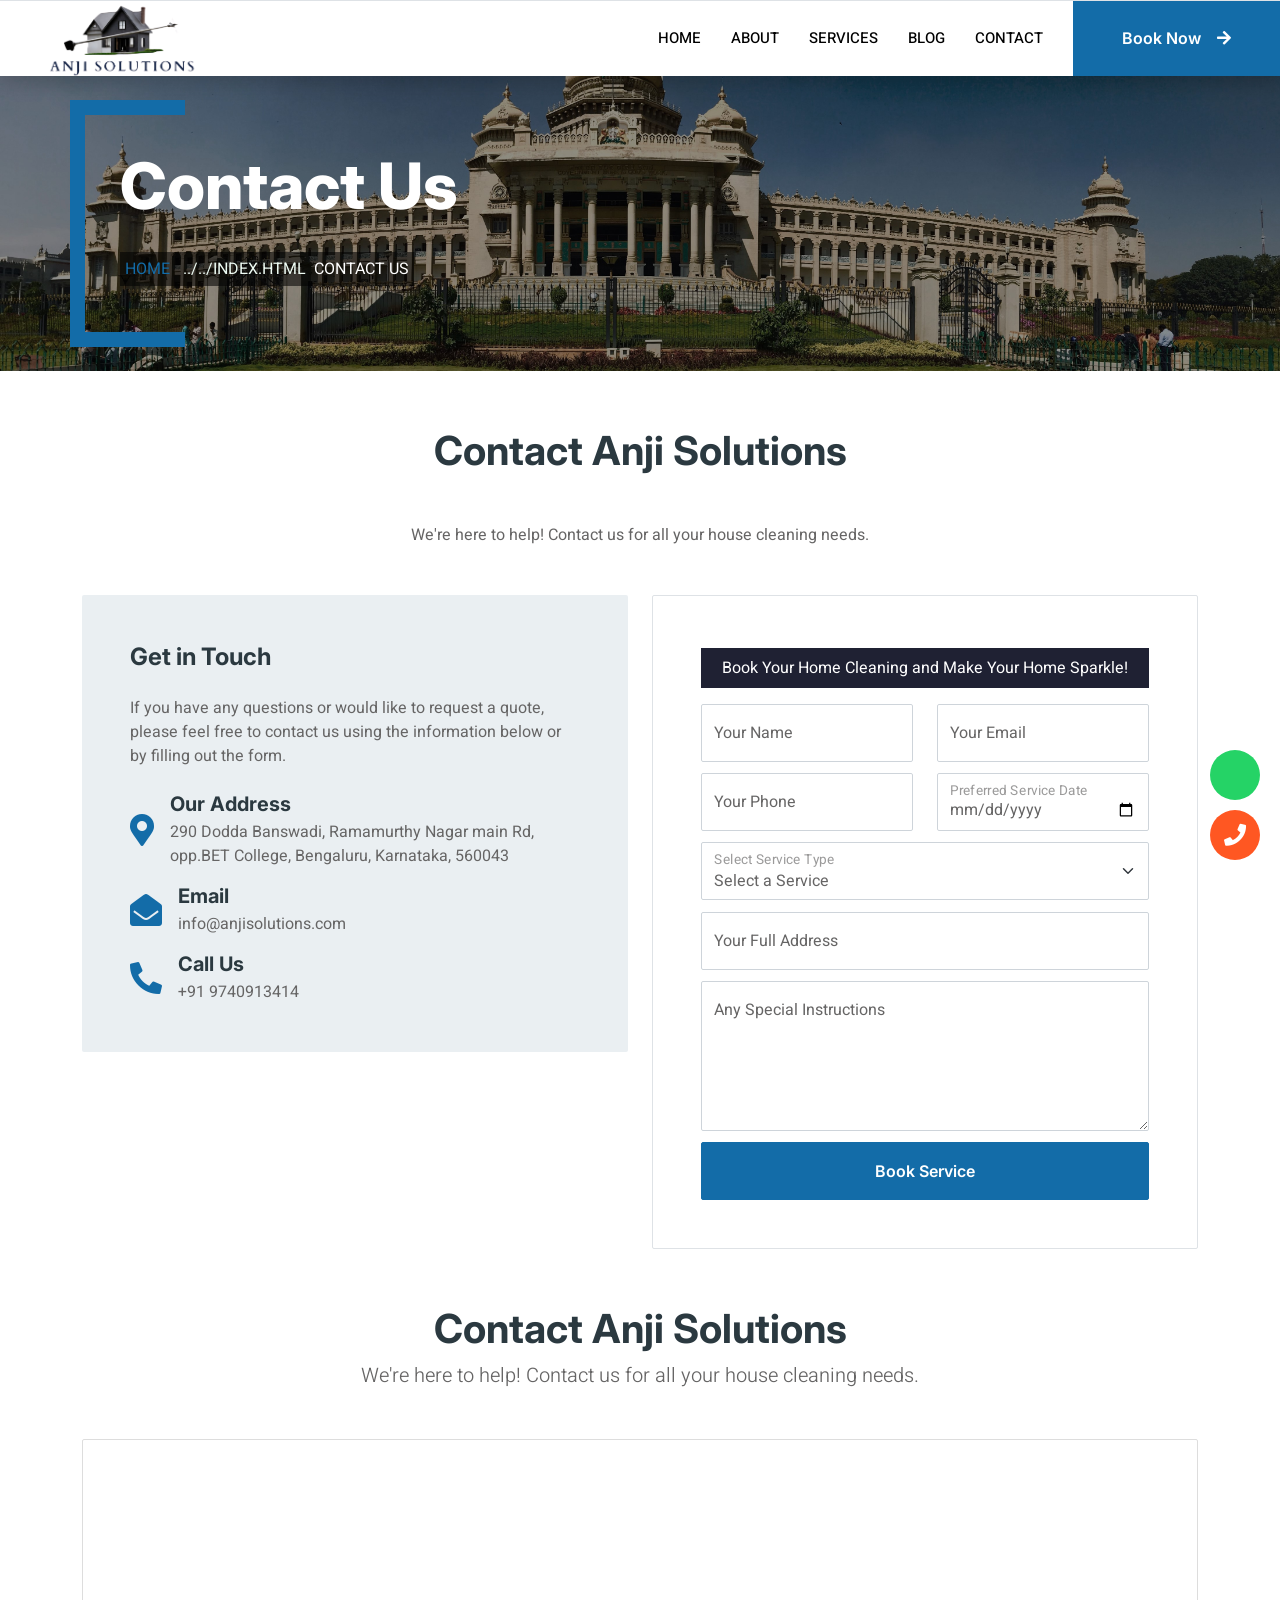
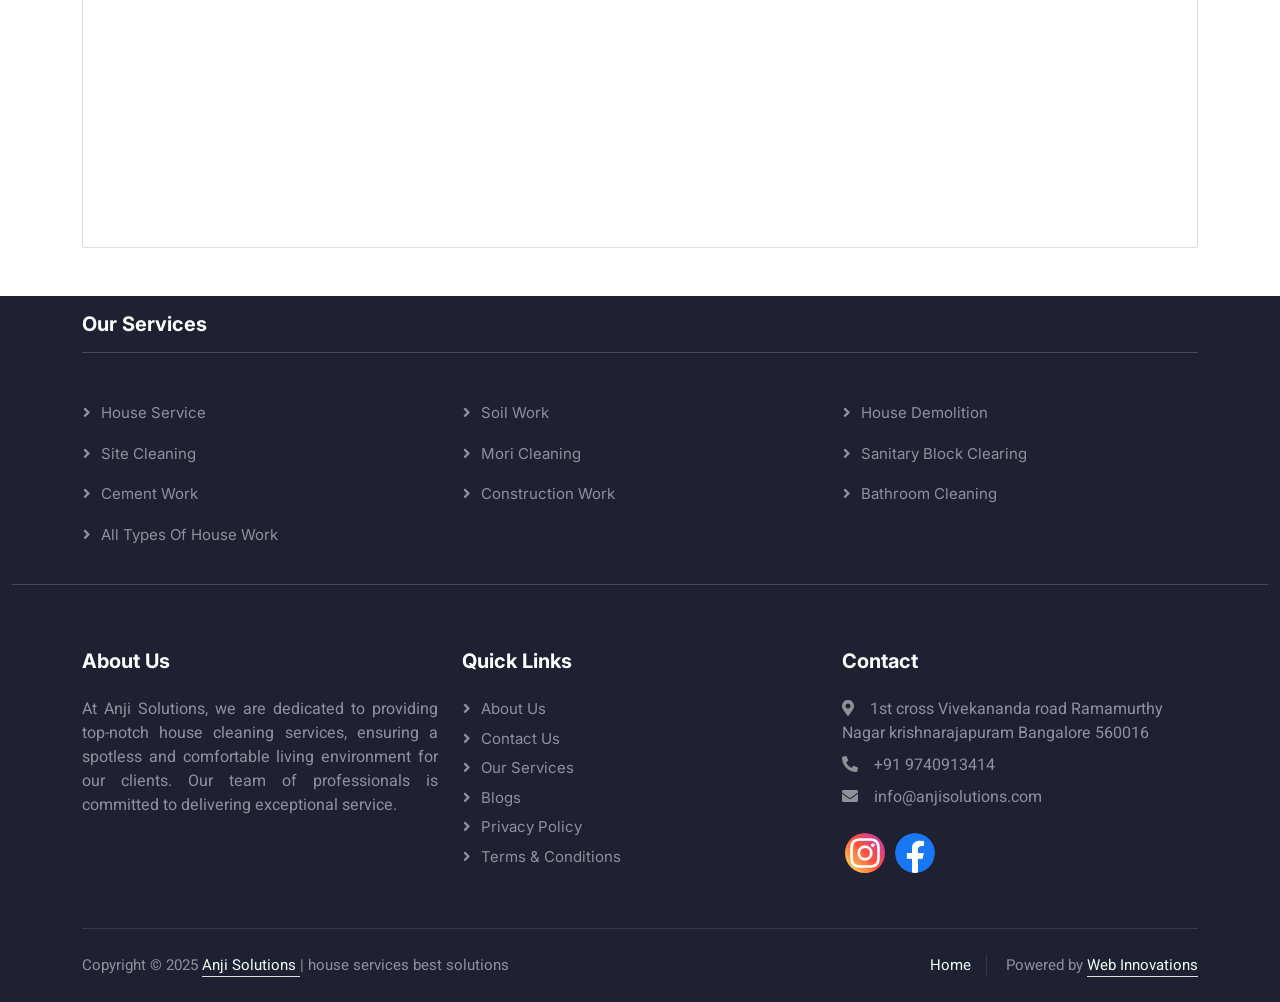
<file: contact.html>
<!DOCTYPE html>
<html lang="en">

<head>
    <meta charset="utf-8">
    <title>Contact Anji Solutions - Get in Touch for House Cleaning in Bengaluru</title>
    <meta name="viewport" content="width=device-width, initial-scale=1.0, maximum-scale=1.0, user-scalable=no" />
    <meta name="description"
        content="Contact Anji Solutions for expert House Cleaning services in Bengaluru.  Get a free quote and book your house cleaning today.">
    <meta name="keywords"
        content="Anji Solutions, house cleaning, house cleaning services, Bengaluru, cleaning services near me, house cleaning bangalore, home cleaning, professional cleaning, cleaning company, contact, get a quote">

    <!-- Open Graph Meta Tags for social media -->
    <meta property="og:title" content="Anji Solutions - House Cleaning Experts in Bengaluru" />
    <meta property="og:description"
        content="Get in touch with Anji Solutions, Bengaluru's top House Cleaning service. Contact us for inquiries or book your service online. Professional and reliable cleaning solutions." />
    <meta property="og:image" content="images/anji.png" />
    <!-- Replace with the URL of a high-quality image representing your brand -->
    <meta property="og:url" content="index.html" />
    <meta property="og:type" content="website" />
    <meta name="twitter:card" content="summary_large_image">
    <meta name="twitter:title" content="Contact Anji Solutions | Get in Touch for House Cleaning in Bengaluru">
    <meta name="twitter:description"
        content="Get in touch with Anji Solutions, Bengaluru's top House Cleaning service. Contact us for inquiries or book your service online. Professional and reliable cleaning solutions.">
    <meta name="twitter:image" content="images/anji.png">

    <!-- Favicon and other head content -->
    <meta name="theme-color" content="#6777ef" />
    <link rel="canonical" href="index.html" />
    <link rel="apple-touch-icon" sizes="180x180" href="images/anji.png">
    <link rel="icon" type="image/png" sizes="32x32" href="images/anji.png">
    <link rel="icon" type="image/png" sizes="16x16" href="images/anji.png">
    <link rel="manifest" href="manifest.json">
    <!-- Favicon -->
    <link href="images/anji.png" rel="icon">

    <!-- Google Web Fonts -->
    <link rel="preconnect" href="https://fonts.googleapis.com/">
    <link rel="preconnect" href="https://fonts.gstatic.com/" crossorigin>
    <link href="https://fonts.googleapis.com/css2?family=Heebo:wght@400;500;600&family=Inter:wght@700;800&display=swap"
        rel="stylesheet">

    <!-- Icon Font Stylesheet -->
    <link href="../cdnjs.cloudflare.com/ajax/libs/font-awesome/5.10.0/css/all.min.css" rel="stylesheet">
    <link href="../cdn.jsdelivr.net/npm/bootstrap-icons%401.4.1/font/bootstrap-icons.css" rel="stylesheet">

    <!-- Libraries Stylesheet -->
    <link href="phonfix/lib/animate/animate.min.css" rel="stylesheet">
    <link href="phonfix/lib/owlcarousel/assets/owl.carousel.min.css" rel="stylesheet">
    <link rel="stylesheet" type="text/css" href="../cdnjs.cloudflare.com/ajax/libs/toastr.js/latest/toastr.min.css">
    <!-- Customized Bootstrap Stylesheet -->
    <link href="phonfix/css/bootstrap.min.css" rel="stylesheet">

    <!-- Template Stylesheet -->
    <link href="phonfix/css/combined.css" rel="stylesheet">

    <style>
        #logo-name {
            position: relative;
            padding-top: 10px;
        }

        #logo-name span {
            color: #136CA8;
            opacity: 0;
            animation: fadeInLetter 0.5s forwards;
        }

        #logo-name img {
            width: 10px;
            height: 50px;
        }

        @keyframes fadeInLetter {
            to {
                opacity: 1;
            }
        }

        /* Google Maps Styles */
        .map-container {
            position: relative;
            overflow: hidden; /* Important to prevent map overflow */
            padding-bottom: 56.25%; /* 16:9 aspect ratio (adjust as needed) */
            height: 0;
        }

        .map-container {
            position: absolute;
            top: 0;
            left: 0;
            width: 100%;
            height: 100%;
            border: 0;
        }
        #map-canvas{
  width:    100%;
	height:   500px;
	margin: 10px 10px 0;
  border: 3px solid black;
}
    </style>    

</head>

<body>
    <div class="container-xxl bg-white p-0">
        <!-- Spinner Start -->
        <div id="spinner"
            class="show bg-white position-fixed translate-middle w-100 vh-100 top-50 start-50 d-flex align-items-center justify-content-center">
            <div class="spinner-border text-primary" style="width: 3rem; height: 3rem;" role="status">
                <span class="sr-only">Loading...</span>
            </div>
        </div>
        <!-- Spinner End -->

        <!-- Navbar Start -->
        <nav class="navbar navbar-expand-lg bg-white border-top navbar-light shadow sticky-top p-0">
            <a href="index.html" class="navbar-brand d-flex align-items-center text-center py-0 px-4 px-lg-5">
                <img src="images/anji.png" alt="Anji Solutions Logo" width="400" height="">
            </a>
            <button type="button" class="navbar-toggler me-4" data-bs-toggle="collapse"
                data-bs-target="#navbarCollapse">
                <span class="navbar-toggler-icon"></span>
            </button>
            <div class="collapse navbar-collapse" id="navbarCollapse">
                <div class="navbar-nav ms-auto p-4 p-lg-0">
                    <a href="index.html" class="nav-item nav-link">Home</a>
                    <a href="about.html" class="nav-item nav-link">About</a>
                    <a href="repair/services.html" class="nav-item nav-link">Services</a>
                    <a href="blog-overview.html" class="nav-item nav-link">Blog</a>
                    <a href="contact.html" class="nav-item nav-link">Contact</a>
                </div>
                <a href="contact.html#contactForm"
                    class="btn btn-primary rounded-0 py-4 px-lg-5 d-none d-lg-block">Book Now<i
                        class="fa fa-arrow-right ms-3"></i></a>
            </div>
        </nav>
        <!-- Navbar End -->

        <!-- Floating Buttons (WhatsApp & Call) -->
        <div class="float-container">
            <div class="float-buttons">
                <!-- WhatsApp Button -->
                <a href="https://wa.me/9740913414" target="_blank" class="button whatsapp" title="WhatsApp">
                    <i class="fa fa-whatsapp"></i>
                    <span>+91 9740913414</span>
                </a>
                <!-- Call Button -->
                <a href="tel:+919740913414" class="button call" title="Call">
                    <i class="fa fa-phone"></i>
                    <span>+91 9740913414</span>
                </a>
            </div>
        </div>

        <!-- Header Start -->
        <div class="container-xxl py-3 bg-dark page-header mb-5">
            <div class="container my-2 pt-5">
                <div class="row">
                    <h1 class="display-3 mb-3 text-white animated slideInDown">Contact Us</h1>
                    <nav aria-label="breadcrumb">
                        <ol class="breadcrumb text-uppercase">
                            <li class="breadcrumb-item"><a href="index.html">Home</a></li>
                            <li class="breadcrumb-item text-white active" aria-current="page">Contact Us</li>
                        </ol>
                    </nav>
                </div>
            </div>
        </div>
        <!-- Header End -->

        <!-- Contact Section -->
        <div class="container-xxl py-2">
            <div class="container">
                <div class="text-center wow fadeInUp" data-wow-delay="0.1s">
                    <h1 class="mb-5">Contact Anji Solutions</h1>
                    <p class="mb-5">We're here to help! Contact us for all your house cleaning needs.</p>
                </div>
                <div class="row g-4">
                    <!-- Contact Information Column -->
                    <div class="col-lg-6 wow fadeInUp" data-wow-delay="0.3s">
                        <div class="bg-light rounded p-5">
                            <h4 class="mb-4">Get in Touch</h4>
                            <p class="mb-4">If you have any questions or would like to request a quote, please feel
                                free to contact us using the information below or by filling out the form.</p>
                            <div class="d-flex align-items-center mb-3">
                                <i class="fa fa-map-marker-alt fa-2x text-primary me-3"></i>
                                <div class="d-flex flex-column">
                                    <h5 class="mb-1">Our Address</h5>
                                    <span>290 Dodda Banswadi, Ramamurthy Nagar main Rd, opp.BET College, Bengaluru,
                                        Karnataka, 560043</span>
                                </div>
                            </div>
                            <div class="d-flex align-items-center mb-3">
                                <i class="fa fa-envelope-open fa-2x text-primary me-3"></i>
                                <div class="d-flex flex-column">
                                    <h5 class="mb-1">Email</h5>
                                    <span>info@anjisolutions.com</span>
                                </div>
                            </div>
                            <div class="d-flex align-items-center">
                                <i class="fa fa-phone-alt fa-2x text-primary me-3"></i>
                                <div class="d-flex flex-column">
                                    <h5 class="mb-1">Call Us</h5>
                                    <span>+91 9740913414</span>
                                </div>
                            </div>
                        </div>
                    </div>
<style>
    #contactForm {
  scroll-margin-top: 200px; /* Adjust depending on your header height */
}
</style>
                    <!-- Contact Form & Map Column -->
                    <div class="col-lg-6 wow fadeInUp" data-wow-delay="0.1s">
                        <div class="border rounded p-5">
                            <p class="text-center text-white bg-dark fs-6 mt-1 p-2">
                                Book Your Home Cleaning and Make Your Home Sparkle!
                            </p>
                            <!-- Contact Form -->
                            <form id="contactForm" action="contact-action.php" method="POST">
    <div class="row g-3">
        <!-- Name -->
        <div class="col-md-6">
            <div class="form-floating">
                <input type="text" class="form-control" id="name" name="name" placeholder="Your Name" required>
                <label for="name">Your Name</label>
            </div>
        </div>

        <!-- Email -->
        <div class="col-md-6">
            <div class="form-floating">
                <input type="email" class="form-control" id="email" name="email" placeholder="Your Email" required>
                <label for="email">Your Email</label>
            </div>
        </div>

        <!-- Phone -->
        <div class="col-md-6">
            <div class="form-floating">
                <input type="tel" class="form-control" id="phone" name="phone" placeholder="Your Phone" pattern="[0-9]{10}" title="Enter a valid 10-digit number" required>
                <label for="phone">Your Phone</label>
            </div>
        </div>

        <!-- Preferred Date -->
        <div class="col-md-6">
            <div class="form-floating">
                <input type="date" class="form-control" id="date" name="date" placeholder="Preferred Date" required>
                <label for="date">Preferred Service Date</label>
            </div>
        </div>

        <!-- Service Type -->
        <div class="col-12">
            <div class="form-floating">
                <select class="form-select" id="service" name="service" required>
                    <option value="" disabled selected>Select a Service</option>
                    <option value="House Service">House Service</option>
                    <option value="Soil Work">Soil Work</option>
                    <option value="House Demolition">House Demolition</option>
                    <option value="Site Cleaning">Site Cleaning</option>
                    <option value="Mori Cleaning">Mori Cleaning</option>
                    <option value="Sanitary Block Clearing">Sanitary Block Clearing</option>
                    <option value="Cement Work">Cement Work</option>
                    <option value="Construction Work">Construction Work</option>
                    <option value="Bathroom Cleaning">Bathroom Cleaning</option>
                    <option value="General House Work">All Types of House Work</option>
                </select>
                <label for="service">Select Service Type</label>
            </div>
        </div>

        <!-- Address -->
        <div class="col-12">
            <div class="form-floating">
                <input type="text" class="form-control" id="address" name="address" placeholder="Your Address" required>
                <label for="address">Your Full Address</label>
            </div>
        </div>

        <!-- Message -->
        <div class="col-12">
            <div class="form-floating">
                <textarea class="form-control" placeholder="Leave a message here" id="message" name="message" style="height: 150px" required></textarea>
                <label for="message">Any Special Instructions</label>
            </div>
        </div>

        <!-- Submit Button -->
        <div class="col-12">
            <button class="btn btn-primary w-100 py-3" type="submit">Book Service</button>
        </div>
    </div>
</form>
                        
                        </div>
                    </div>
                </div>
            </div>
        </div>
        <!-- Contact End -->
        <!-- Contact Start -->
<div class="container-xxl py-5">
    <div class="container">
        <div class="text-center mb-5">
            <h1>Contact Anji Solutions</h1>
            <p class="lead">We're here to help! Contact us for all your house cleaning needs.</p>
        </div>

        <div class="row g-2 justify-content-center">
            <div class="col-lg-12">
                <div class="rounded overflow-hidden" style="border: 1px solid #ddd;">
                    <iframe 
                        src="https://www.google.com/maps/embed?pb=!1m18!1m12!1m3!1d3887.397726045427!2d77.68137870000001!3d13.010325599999998!2m3!1f0!2f0!3f0!3m2!1i1024!2i768!4f13.1!3m3!1m2!1s0x3bae110076b0538d%3A0xcbaecdd3f3feff20!2sAnji%20solutions!5e0!3m2!1sen!2sin!4v1749975441354!5m2!1sen!2sin" 
                        width="100%" 
                        height="400" 
                        style="border:0;" 
                        allowfullscreen="" 
                        loading="lazy" 
                        referrerpolicy="no-referrer-when-downgrade">
                    </iframe>
                </div>
            </div>
        </div>
    </div>
</div>
<!-- Contact End -->
 


        <!-- Footer Start -->
        <div class="container-fluid bg-dark text-white-50 footer wow fadeIn" data-wow-delay="0.1s">
            <!-- Container for the heading and horizontal line -->

            <div class="container py-3">
                <div class="row mb-4">
                    <div class="col-12">
                        <h5 class="text-white mb-3">Our Services</h5>
                        <hr class="text-white-50 mb-4">
                    </div>
                </div>
                <div class="row">
                    <div class="col-6 col-md-4 col-lg-4">
                        <a class="btn btn-link text-white-50" href="#">House Service</a>
                    </div>
                    <div class="col-6 col-md-4 col-lg-4">
                        <a class="btn btn-link text-white-50" href="#">Soil Work</a>
                    </div>
                    <div class="col-6 col-md-4 col-lg-4">
                        <a class="btn btn-link text-white-50" href="#">House Demolition</a>
                    </div>
                    <div class="col-6 col-md-4 col-lg-4">
                        <a class="btn btn-link text-white-50" href="#">Site Cleaning</a>
                    </div>
                    <div class="col-6 col-md-4 col-lg-4">
                        <a class="btn btn-link text-white-50" href="#">Mori Cleaning</a>
                    </div>
                    <div class="col-6 col-md-4 col-lg-4">
                        <a class="btn btn-link text-white-50" href="#">Sanitary Block Clearing</a>
                    </div>
                    <div class="col-6 col-md-4 col-lg-4">
                        <a class="btn btn-link text-white-50" href="#">Cement Work</a>
                    </div>
                    <div class="col-6 col-md-4 col-lg-4">
                        <a class="btn btn-link text-white-50" href="#">Construction Work</a>
                    </div>
                    <div class="col-6 col-md-4 col-lg-4">
                        <a class="btn btn-link text-white-50" href="#">Bathroom Cleaning</a>
                    </div>
                    <div class="col-6 col-md-4 col-lg-4">
                        <a class="btn btn-link text-white-50" href="#">All Types of House Work</a>
                    </div>
                </div>
            </div>

            <hr class="text-white-50">

            <div class="container py-5">
                <div class="row g-5">
                    <div class="col-lg-4 col-md-6">
                        <h5 class="text-white mb-4">About Us</h5>
                        <p class="text-justify text-white-50">At Anji Solutions, we are dedicated to providing top-notch
                            house cleaning services, ensuring a spotless and comfortable living environment for our
                            clients. Our team of professionals is committed to delivering exceptional service.</p>
                    </div>
                    <div class="col-lg-4 col-md-6">
                        <h5 class="text-white mb-4">Quick Links</h5>
                        <a class="btn btn-link text-white-50" href="about.html">About Us</a>
                        <a class="btn btn-link text-white-50" href="contact.html">Contact Us</a>
                        <a class="btn btn-link text-white-50" href="repair/servicese146.html?city=bangalore">Our
                            Services</a>
                        <a class="btn btn-link text-white-50" href="blog-overview.html">Blogs</a>
                        <a class="btn btn-link text-white-50" href="privacy-policy.html">Privacy Policy</a>
                        <a class="btn btn-link text-white-50" href="terms-conditions.html">Terms &
                            Conditions</a>
                    </div>
                    <div class="col-lg-4 col-md-6">
                        <h5 class="text-white mb-4">Contact</h5>
                        <p class="mb-2 text-white-50"><i class="fa fa-map-marker-alt me-3"></i>1st cross Vivekananda
                            road Ramamurthy Nagar krishnarajapuram Bangalore 560016</p>
                        <p class="mb-2 text-white-50"><i class="fa fa-phone-alt me-3"></i>+91 9740913414</p>
                        <p class="mb-2 text-white-50"><i class="fa fa-envelope me-3"></i>info@anjisolutions.com</p>
                        <div class="d-flex pt-2 social-icons">
                            <!-- Instagram -->
                            <a class="btn btn-social btn-instagram" target="_blank"
                                href="https://www.instagram.com/anjisolutions?utm_source=qr&igsh=ODZqbWNsZTI2c2s1">
                                <img src="phonfix/img/instagram.png" alt="Instagram">
                            </a>
                            <!-- Facebook -->
                            <a class="btn btn-social btn-facebook" target="_blank"
                                href="https://www.facebook.com/profile.php?id=61577694020438">
                                <img src="phonfix/img/facebook.png" alt="Facebook">
                            </a>
                            <!-- YouTube -->

                        </div>

                    </div>

                </div>
            </div>
            <div class="container">
                <div class="copyright">
                    <div class="row">
                        <div class="col-md-6 text-center text-md-start mb-3 mb-md-0">
                            Copyright © 2025
                            <a class="border-bottom" href="index.html" rel="noopener" target="_blank">
                                Anji Solutions
                            </a> | house services best solutions
                        </div>
                        <div class="col-md-6 text-center text-md-end">
                            <div class="footer-menu">
                                <a href="index.html">Home</a> Powered by
                                <a class="border-bottom"
                                    href="https://www.instagram.com/web_designer_guru?utm_source=ig_web_button_share_sheet&igsh=ZDNlZDc0MzIxNw=="
                                    rel="noopener" target="_blank">
                                    Web Innovations
                                </a>
                            </div>
                        </div>
                    </div>
                </div>
            </div>
        </div>

        <!-- JavaScript Libraries -->
        <script src="../code.jquery.com/jquery-3.4.1.min.js"></script>
        <script src="../cdn.jsdelivr.net/npm/bootstrap%405.0.0/dist/js/bootstrap.bundle.min.js"></script>
        <script src="../kit.fontawesome.com/9bbb309abe.js" crossorigin="anonymous"></script>
        <script src="phonfix/lib/wow/wow.min.js"></script>
        <script src="phonfix/lib/easing/easing.min.js"></script>
        <script src="phonfix/lib/waypoints/waypoints.min.js"></script>
        <script src="phonfix/lib/owlcarousel/owl.carousel.min.js"></script>
        <script src="../cdnjs.cloudflare.com/ajax/libs/toastr.js/latest/toastr.min.js"></script>

        <!-- Template Javascript -->
        <script src="phonfix/js/combinedMin.js"></script>
        <script>
            document.addEventListener('DOMContentLoaded', () => {
                const letters = document.querySelectorAll('#logo-name span');
                letters.forEach((letter, index) => {
                    letter.style.animationDelay = `${index * 0.5}s`; // Delay increases for each letter
                });
            });
        </script>
        <script>
window.onload = function () {
    const params = new URLSearchParams(window.location.search);
    if (params.get("success") === "1") {
        alert("✅ Your request was submitted successfully!");
    } else if (params.get("error") === "1") {
        alert("❌ Please fill all required fields correctly.");
    } else if (params.get("error") === "db") {
        alert("❌ Server error. Please try again later.");
    } else if (params.get("error") === "mail") {
        alert("⚠️ Saved successfully, but email failed to send.");
    }
};
</script>
<script>
    window.onload = function () {
        // Get today's date in YYYY-MM-DD format
        const today = new Date().toISOString().split('T')[0];
        // Set it as the min attribute of the date input
        document.getElementById("date").setAttribute("min", today);
    };
</script>


        
        <script>
            // Toggle visibility of floating buttons
            document.getElementById('mainButton').addEventListener('click', function () {
                const container = document.querySelector('.float-container');
                container.classList.toggle('active');
            });
        </script>
        <style>
            @media (max-width: 767.98px) {
                .footer h5 {
                    font-size: 14px;
                }

                .footer a {
                    font-size: 10px;
                }

                .footer .row.g-5 {
                    row-gap: 0;
                }
            }

            .footer hr {
                border-top: 1px solid rgba(255, 255, 255, 0.5);
            }
        </style>
</body>

</html>
</file>
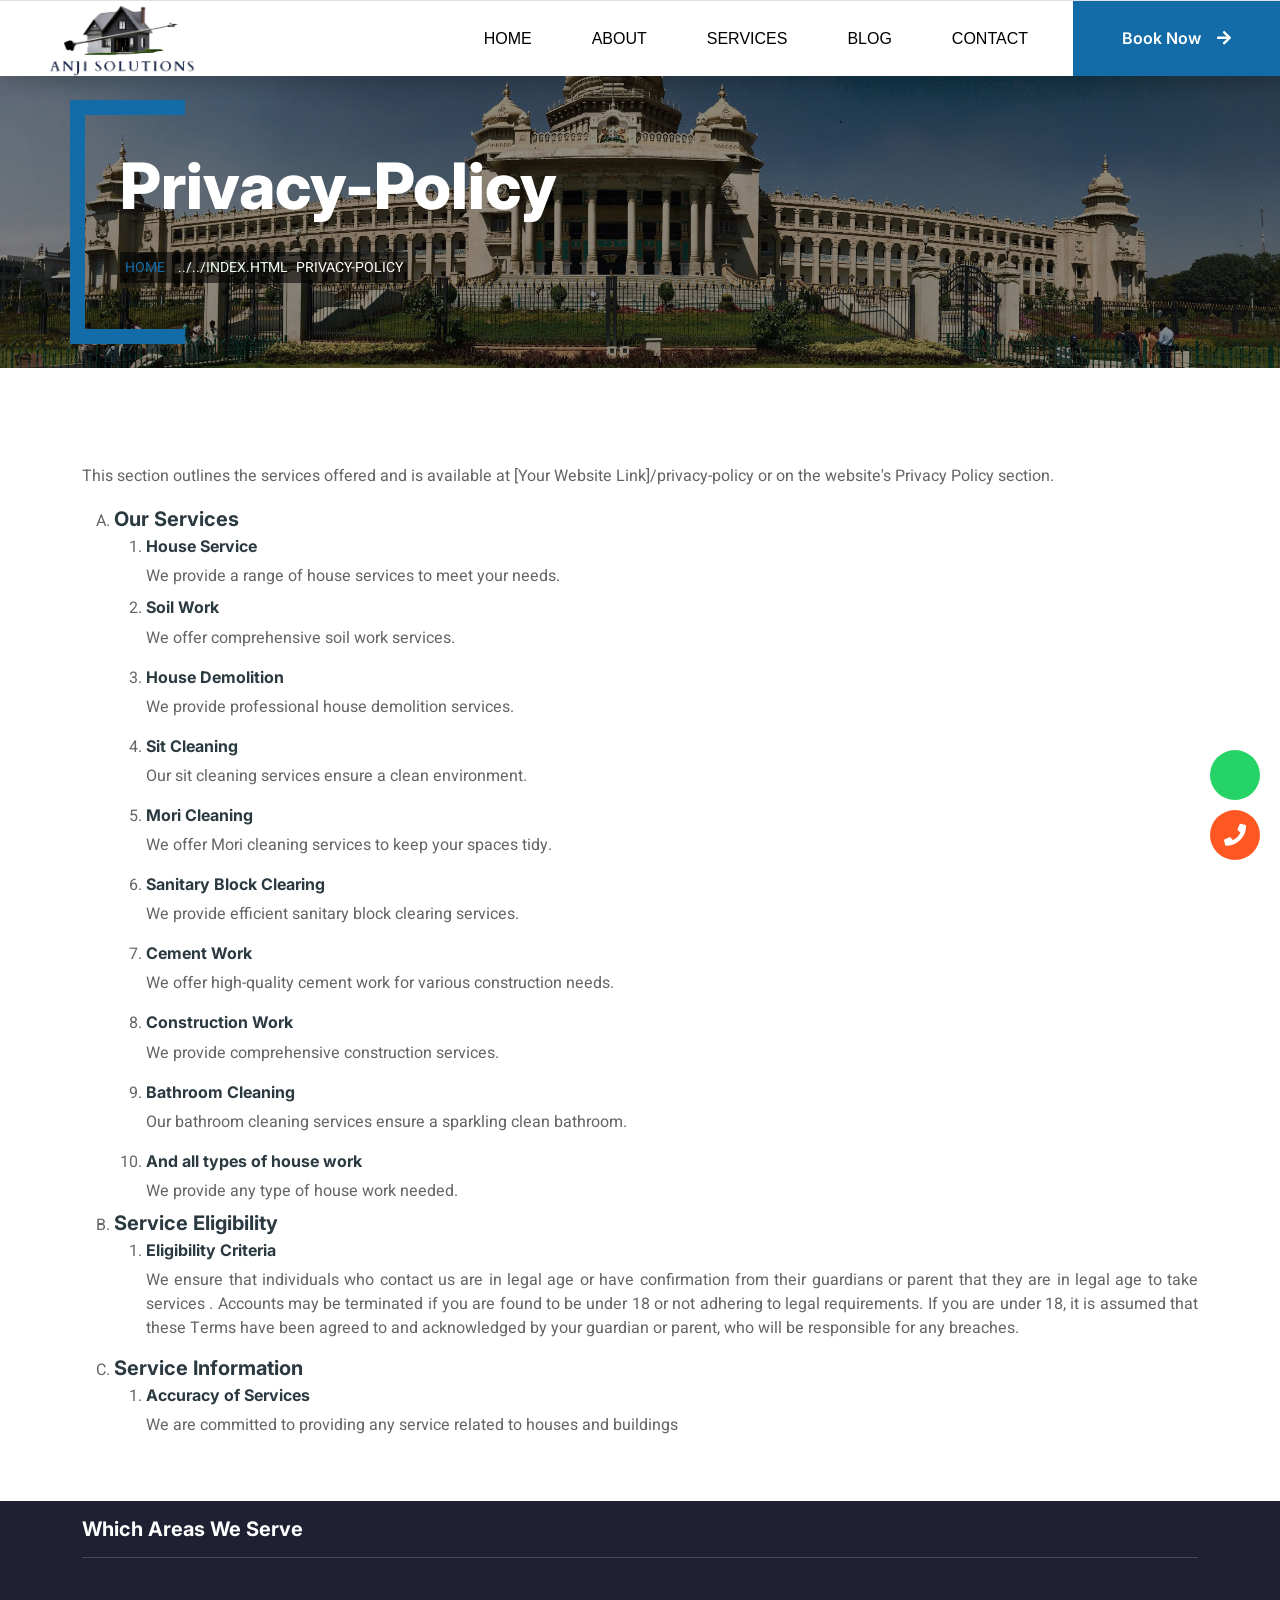
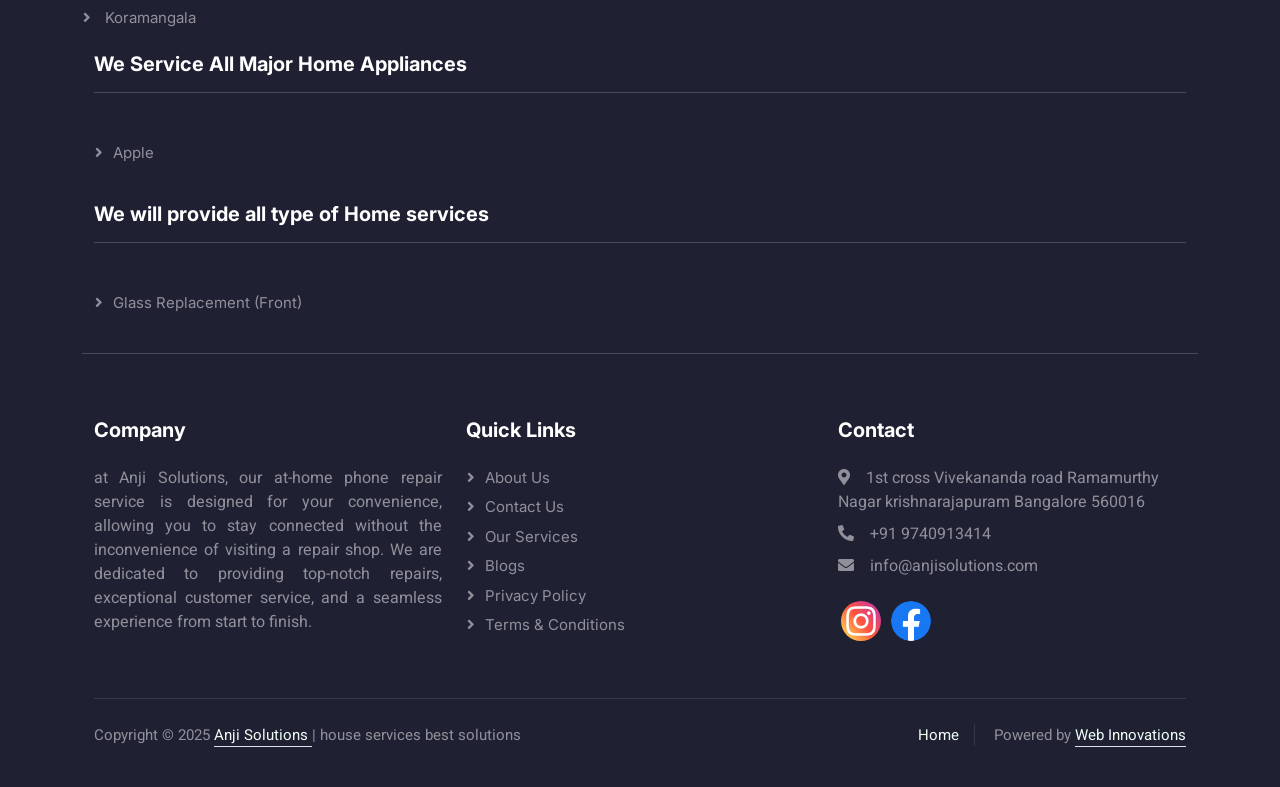
<file: privacy-policy.html>
<head>
  <meta charset="utf-8" />
  <title>Privacy Policy - Anji Solutions Data Protection in Bengaluru</title>
  <meta name="viewport" content="width=device-width, initial-scale=1.0, maximum-scale=1.0, user-scalable=no" />
  <meta name="description" content="Read Anji Solutions' Privacy Policy: Committed to protecting your data in Bengaluru. Learn how we collect, use, and safeguard your personal information when using our house services." />
  <meta name="keywords" content="House services Bangalore, Anji Solutions privacy policy, soil work, house cleaning, demolition, construction, bathroom cleaning, home services in Bengaluru, Anji Solutions data protection" />

  <!-- Open Graph Tags -->
  <meta property="og:title" content="Anji Solutions Bengaluru - Trusted House Service Provider" />
  <meta property="og:description" content="Discover how Anji Solutions protects your privacy. We are committed to keeping your data secure while offering quality house services like soil work, sit cleaning, and cement work in Bengaluru." />
  <meta property="og:image" content="images/updatedicons/anji-solutions-apple-touch.png" />
  <meta property="og:url" content="index.html" />
  <meta property="og:type" content="website" />

  <!-- Twitter Card -->
  <meta name="twitter:card" content="summary_large_image" />
  <meta name="twitter:title" content="Privacy Policy - Anji Solutions Data Protection in Bengaluru" />
  <meta name="twitter:description" content="Read how Anji Solutions keeps your data safe while offering reliable house services across Bengaluru." />
  <meta name="twitter:image" content="images/updatedicons/anji-solutions-apple-touch-icon.png" />

  <!-- Favicon and Theme -->
  <meta name="theme-color" content="#6777ef" />
  <link rel="canonical" href="index.html" />
  <link rel="apple-touch-icon" sizes="180x180" href="images/anji.png" />
  <link rel="icon" type="image/png" sizes="32x32" href="images/anji.png" />
  <link rel="icon" type="image/png" sizes="16x16" href="images/anji.png" />
  <link rel="manifest" href="manifest.json" />
  <link href="images/anji.png" rel="icon" />

  <!-- Fonts -->
  <link rel="preconnect" href="https://fonts.googleapis.com/" />
  <link rel="preconnect" href="https://fonts.gstatic.com/" crossorigin />
  <link href="https://fonts.googleapis.com/css2?family=Heebo:wght@400;500;600&family=Inter:wght@700;800&display=swap" rel="stylesheet" />

  <!-- Icons -->
  <link href="../cdnjs.cloudflare.com/ajax/libs/font-awesome/5.10.0/css/all.min.css" rel="stylesheet" />
  <link href="../cdn.jsdelivr.net/npm/bootstrap-icons@1.4.1/font/bootstrap-icons.css" rel="stylesheet" />

  <!-- Libraries -->
  <link href="phonfix/lib/animate/animate.min.css" rel="stylesheet" />
  <link href="phonfix/lib/owlcarousel/assets/owl.carousel.min.css" rel="stylesheet" />
  <link rel="stylesheet" type="text/css" href="../cdnjs.cloudflare.com/ajax/libs/toastr.js/latest/toastr.min.css" />

  <!-- Stylesheets -->
  <link href="phonfix/css/bootstrap.min.css" rel="stylesheet" />
  <link href="phonfix/css/combined.css" rel="stylesheet" />
  <link href="blog/css/style.css" rel="stylesheet" />
</head>

   <style>

#logo-name {
    position: relative;
    padding-top: 10px;
    /* margin-left: 10px; Adjust this value as needed */
}

#logo-name span {
    color: #136CA8;
    opacity: 0;
    animation: fadeInLetter 0.5s forwards;
}

#logo-name img {
    width: 10px; /* Adjust this value to fit the container */
    height: 50px;
    /* padding-bottom: 20px; */
}

@keyframes fadeInLetter {
    to { opacity: 1; }
}


</style>

</head>

<body>
    <div class="container-xxl bg-white p-0">
        <!-- Spinner Start -->
        <div id="spinner" class="show bg-white position-fixed translate-middle w-100 vh-100 top-50 start-50 d-flex align-items-center justify-content-center">
            <div class="spinner-border text-primary" style="width: 3rem; height: 3rem;" role="status">
                <span class="sr-only">Loading...</span>
            </div>
        </div>
        <!-- Spinner End -->

<nav class="navbar navbar-expand-lg bg-white border-top navbar-light shadow sticky-top p-0 ">
    <a href="index.html" class="navbar-brand d-flex align-items-center text-center py-0 px-4 px-lg-5">
        <img src="images/anji.png" alt="Bootstrap Logo" width="400" height=""> <!-- Adjust the path and size as needed -->
    </a>
    <button type="button" class="navbar-toggler me-4" data-bs-toggle="collapse" data-bs-target="#navbarCollapse">
        <span class="navbar-toggler-icon"></span>
    </button>
    <div class="collapse navbar-collapse" id="navbarCollapse">
        <div class="navbar-nav ms-auto p-4 p-lg-0">
            <a href="index.html" class="nav-item nav-link">Home</a>
            <a href="about.html" class="nav-item nav-link">About</a>
            <a href="repair/services.html" class="nav-item nav-link">Services</a>
           <a href="blog-overview.html" class="nav-item nav-link">Blog</a>
            <a href="contact.html" class="nav-item nav-link">Contact</a>           
        </div>
        <a href="#" class="btn btn-primary rounded-0 py-4 px-lg-5 d-none d-lg-block">Book Now<i class="fa fa-arrow-right ms-3"></i></a>
    </div>
</nav>
<!-- Navbar End -->

<div class="float-container">
    <div class="float-buttons">
        <!-- WhatsApp Button -->
        <a href="https://wa.me/7899334857" target="_blank" class="button whatsapp" title="WhatsApp">
            <i class="fa fa-whatsapp"></i>
            <span>+91 7899334857</span>
        </a>

        <!-- Call Button -->
        <a href="tel:+919740913414" class="button call" title="Call">
            <i class="fa fa-phone"></i>
            <span>+91 9740913414</span>
        </a>
    </div>
</div>

        <!-- Header End -->
        <div class="container-xxl py-3  bg-dark page-header mb-5">
            <div class="container my-2 pt-5">
                <div class="row">
                    <h1 class="display-3 mb-3 text-white animated slideInDown">Privacy-Policy</h1>
                    <nav aria-label="breadcrumb">
                        <ol class="breadcrumb text-uppercase">
                            <li class="breadcrumb-item"><a href="index.html">Home</a></li>
                            <li class="breadcrumb-item text-white active" aria-current="page">Privacy-Policy</li>
                        </ol>
                    </nav>      
                </div>
            </div>
        </div>
        <!-- Header End -->


<!-- About Start -->
<div class="container-xxl py-5">
    <div class="container">
        <div class="row g-5 align-items-center text-justify">
            <p class="mb-2">This section outlines the services offered and is available at [Your Website Link]/privacy-policy or on the website's Privacy Policy section. </p>
            <div>
            <ol type="A">
                <li>
                    <h5 class="mb-1">Our Services</h5>
                    <ol>
                        <li>
                            <h6>House Service</h6>
                            <p class="mb-2">We provide a range of house services to meet your needs.</p>
                        </li>
                        <li>
                            <h6>Soil Work</h6>
                            <p>We offer comprehensive soil work services.</p>
                        </li>
                        <li>
                            <h6>House Demolition</h6>
                            <p>We provide professional house demolition services.</p>
                        </li>
                        <li>
                            <h6>Sit Cleaning</h6>
                            <p>Our sit cleaning services ensure a clean environment.</p>
                        </li>
                        <li>
                            <h6>Mori Cleaning</h6>
                            <p>We offer Mori cleaning services to keep your spaces tidy.</p>
                        </li>
                         <li>
                            <h6>Sanitary Block Clearing</h6>
                            <p>We provide efficient sanitary block clearing services.</p>
                        </li>
                         <li>
                            <h6>Cement Work</h6>
                            <p>We offer high-quality cement work for various construction needs.</p>
                        </li>
                         <li>
                            <h6>Construction Work</h6>
                            <p>We provide comprehensive construction services.</p>
                        </li>
                         <li>
                            <h6>Bathroom Cleaning</h6>
                            <p>Our bathroom cleaning services ensure a sparkling clean bathroom.</p>
                        </li>
                        <li>
                            <h6>And all types of house work</h6>
                            <p class="mb-2">We provide any type of house work needed. </p>
                        </li>
                    </ol>
                </li>
                <li>
                    <h5 class="mb-1">Service Eligibility</h5>
                    <ol>
                        <li>
                            <h6>Eligibility Criteria </h6>
                            <p>We ensure that individuals who contact us are in legal age or have confirmation from their guardians or parent that they are in legal age to take services . Accounts may be terminated if you are found to be under 18 or not adhering to legal requirements. If you are under 18, it is assumed that these Terms have been agreed to and acknowledged by your guardian or parent, who will be responsible for any breaches. <br>
                        </li>
                    </ol>
                </li>
                <li>
                    <h5 class="mb-1">Service Information</h5>
                    <ol>
                        <li>
                            <h6>Accuracy of Services</h6>
                            <p class="mb-2">We are committed to providing any service related to houses and buildings</p>
                        </li>
                    </ol>
                </li>
            </ol>
            </div>
        </div>
    </div>
</div>
<!-- About End -->


   <!-- Footer Start -->
<div class="container-fluid bg-dark text-white-50 footer wow fadeIn" data-wow-delay="0.1s">
    <!-- Container for the heading and horizontal line -->
    <div class="container py-3">
        <!-- py-3 adds padding to top and bottom -->
        <div class="row mb-4">
            <!-- mb-4 adds margin to the bottom of the row for spacing -->
            <div class="col-12">
                <h5 class="text-white mb-3">Which Areas We Serve</h5>
                <!-- mb-3 adds margin to the bottom of the heading -->
                <hr class="text-white-50 mb-4"> <!-- Added horizontal line with bottom margin for spacing -->
            </div>
        </div>
       <div class="row">
            
                        <!-- Check if $city is an object and landingcity exists -->
            <div class="col-sm-6 col-md-6 col-lg-4">
                <a class="btn btn-link text-white-50 location-link" data-url="mobile-repair-koramangala" data-cache="1" data-type="location" 
                    href="mobile-repair-koramangala.html">
                    Koramangala
                </a>
                 
            </div>
            </div>
        <div class="container py-3">
            <!-- py-3 adds padding to top and bottom -->
            <div class="row mb-4">
                <!-- mb-4 adds margin to the bottom of the row for spacing -->
                <div class="col-12">
                    <h5 class="text-white mb-3">We Service All Major Home Appliances</h5>
                    <!-- mb-3 adds margin to the bottom of the heading -->
                    <hr class="text-white-50 mb-4"> <!-- Added horizontal line with bottom margin for spacing -->
                </div>
            </div>
            <div class="row">
                                <div class="col-6 col-md-4 col-lg-4">
                    <a class="btn btn-link text-white-50 brand-link" data-url="Apple" data-type="brand" href="repair/apple-mobile-repair-bangalore.html">Apple</a>
                </div>
                            </div>
        </div>
        <div class="container py-3">
            <!-- py-3 adds padding to top and bottom -->
            <div class="row mb-4">
                <!-- mb-4 adds margin to the bottom of the row for spacing -->
                <div class="col-12">
                    <h5 class="text-white mb-3">We will provide all type of Home services</h5>
                    <!-- mb-3 adds margin to the bottom of the heading -->
                    <hr class="text-white-50 mb-4"> <!-- Added horizontal line with bottom margin for spacing -->
                </div>
            </div>
             <div class="row">
                <div class="col-sm-12 col-md-6 col-lg-4">
                    <a class="btn btn-link text-white-50" href="repair/service/mobile-glass-replacement-front-repair-bangalore.html">Glass Replacement (front)</a>
                </div>
            </div>
        </div>


        <hr class="text-white-50"> <!-- Horizontal line under the heading -->
        <div class="container py-5">
            <div class="row g-5">
                <div class="col-lg-4 col-md-6">
                    <h5 class="text-white mb-4">Company</h5>
                    <p class="text-justify text-white-50">at Anji Solutions, our at-home phone repair service is designed for
                        your convenience, allowing you to stay connected without the inconvenience of visiting a repair
                        shop. We are dedicated to providing top-notch repairs, exceptional customer service, and a
                        seamless experience from start to finish.</p>
                </div>
                <div class="col-lg-4 col-md-6">
                    <h5 class="text-white mb-4">Quick Links</h5>
                    <a class="btn btn-link text-white-50" href="about.html">About Us</a>
                    <a class="btn btn-link text-white-50" href="contact.html">Contact Us</a>
                    <a class="btn btn-link text-white-50" href="repair/servicese146.html?city=bangalore">Our Services</a>
                    <a class="btn btn-link text-white-50" href="blog-overview.html">Blogs</a>
                    <a class="btn btn-link text-white-50" href="privacy-policy.html">Privacy Policy</a>
                    <a class="btn btn-link text-white-50" href="terms-conditions.html">Terms &amp; Conditions</a>
                </div>
                <div class="col-lg-4 col-md-6">
                    <h5 class="text-white mb-4">Contact</h5>
                    <p class="mb-2 text-white-50"><i class="fa fa-map-marker-alt me-3"></i>1st cross Vivekananda road Ramamurthy Nagar krishnarajapuram Bangalore 560016</p>
                    <p class="mb-2 text-white-50"><i class="fa fa-phone-alt me-3"></i>+91 9740913414</p>
                    <p class="mb-2 text-white-50"><i class="fa fa-envelope me-3"></i>info@anjisolutions.com</p>
                    <div class="d-flex pt-2 social-icons">
                        <!-- Instagram -->
                        <a class="btn btn-social btn-instagram" target="_blank"
                            href="https://www.instagram.com/anjisolutions?utm_source=qr&igsh=ODZqbWNsZTI2c2s1">
                            <img src="phonfix/img/instagram.png" alt="Instagram">
                        </a>
                        <!-- Facebook -->
                        <a class="btn btn-social btn-facebook" target="_blank"
                            href="https://www.facebook.com/profile.php?id=61577694020438">
                            <img src="phonfix/img/facebook.png" alt="Facebook">
                        </a>
                        <!-- YouTube -->
                        
                    </div>

                </div>

            </div>
        </div>
        <div class="container">
            <div class="copyright">
                <div class="row">
                    <div class="col-md-6 text-center text-md-start mb-3 mb-md-0"> Copyright © 2025
                        <a class="border-bottom" href="index.html" rel="noopener" target="_blank">
                            Anji Solutions
                        </a>| house services best solutions
                    </div>
                    <div class="col-md-6 text-center text-md-end">
                        <div class="footer-menu">
                            <a href="index.html">Home</a> Powered by
                            <a class="border-bottom" href="https://www.instagram.com/web_designer_guru?utm_source=ig_web_button_share_sheet&igsh=ZDNlZDc0MzIxNw==" rel="noopener" target="_blank">
                                Web Innovations
                            </a>
                            <!--<a href="/cookies">Cookies</a>-->

                        </div>
                    </div>
                </div>
            </div>
        </div>
    </div>

    <!--<a href="#" class="btn btn-lg btn-primary btn-lg-square back-to-top"><i class="bi bi-arrow-up"></i></a>-->
</div>
<!-- <script src="https://www.anjisolutions.com/js/custom.js"></script> -->
<!-- JavaScript Libraries -->
<script src="../code.jquery.com/jquery-3.4.1.min.js"></script>
<script src="../cdn.jsdelivr.net/npm/bootstrap%405.0.0/dist/js/bootstrap.bundle.min.js"></script>
<script src="../kit.fontawesome.com/9bbb309abe.js" crossorigin="anonymous"></script>
<script src="phonfix/lib/wow/wow.min.js"></script>
<script src="phonfix/lib/easing/easing.min.js"></script>
<script src="phonfix/lib/waypoints/waypoints.min.js"></script>
<script src="phonfix/lib/owlcarousel/owl.carousel.min.js"></script>
<script src="../cdnjs.cloudflare.com/ajax/libs/toastr.js/latest/toastr.min.js"></script>

<!-- Template Javascript -->
<script src="phonfix/js/combinedMin.js"></script>

<script>

$(document).ready(function() {
    // Initialize localStorage with default values if it doesn't exist
    if (!localStorage.getItem('selectedData', 'data')) {
        localStorage.setItem('selectedData', JSON.stringify({
            location: 'bangalore', // Default location
            brand: 'apple', // Default brand
            service: 'glass-replacement' // Default service
        }));
        localStorage.setItem('data', JSON.stringify({
            location: 'bangalore', // Default location
            brand: 'apple', // Default brand
            service: 'glass-replacement' // Default service
        }));
    }

    // Function to handle the logic of updating or removing selection in localStorage
    // var clickedCache = $(this).data('cache');
    // console.log(clickedCache)
    function handleClick(event) {
        var clickedData = $(event.target).text().trim();
        var clickedType = $(event.target).data('type');
        var clickedUrl = $(event.target).data('url');

        if (window.localStorage) {
            var selectedData = JSON.parse(localStorage.getItem('selectedData')) || {};
            var data = JSON.parse(localStorage.getItem('data')) || {};

            // Update the selectedData object based on the clicked type
            selectedData[clickedType] = clickedData;
            data[clickedType] = clickedUrl;

            // Save the updated object back to localStorage
            localStorage.setItem('selectedData', JSON.stringify(selectedData));
            localStorage.setItem('data', JSON.stringify(data));
        }
    }

  $(document).ready(function () {
    $('.location-link, .brand-link, .repair-service-link').each(function () {
        var selectedData = JSON.parse(localStorage.getItem('selectedData')) || {};
        var selectedLocation = selectedData.location ? selectedData.location.replace(/\s+/g, '-') : 'bangalore'; // Default location
        var hrefUrl = '';

        if ($(this).hasClass('brand-link')) {
            var selectedBrand = $(this).text().trim().toLowerCase().replace(/\s+/g, '-');
            hrefUrl = `#`;
        } else if ($(this).hasClass('repair-service-link')) {
            var selectedService = $(this).text().trim().toLowerCase().replace(/\s+/g, '-');
            hrefUrl = `#`;
        } else if ($(this).hasClass('location-link')) {
            var selectedLocation = $(this).data('url').replace(/\s+/g, '-');
            hrefUrl = `#`;
        }

        $(this).attr('href', hrefUrl); // Set the href attribute
    });

    $('.location-link, .brand-link, .repair-service-link').on('click', function (event) {
        event.preventDefault(); // Prevent default navigation temporarily

        handleClick(event);

        var selectedData = JSON.parse(localStorage.getItem('selectedData')) || {};
        var data = JSON.parse(localStorage.getItem('data')) || {};
        var selectedLocation = selectedData.location ? selectedData.location.replace(/\s+/g, '-') : 'bangalore';
        var url = $(this).attr('href'); // Use the dynamically set href
        var cacheValue = $(this).data('cache');

        // Handle dynamic query parameters if cache is enabled
        if (cacheValue) {
            let queryParams = [];
            queryParams.push(`city=${selectedLocation}`);

            if (selectedData.brand) queryParams.push(`brand=${encodeURIComponent(selectedData.brand)}`);
            if (selectedData.service) queryParams.push(`service=${encodeURIComponent(selectedData.service)}`);

            url += `?${queryParams.join('&')}`;
        }

        window.location.href = url; // Navigate to the final URL
    });
});


});

</script>
<script>
    document.addEventListener('DOMContentLoaded', () => {
        const letters = document.querySelectorAll('#logo-name span');
        letters.forEach((letter, index) => {
            letter.style.animationDelay = `${index * 0.5}s`; // Delay increases for each letter
        });
    });
</script>

<script>
    // Toggle visibility of floating buttons
    document.getElementById('mainButton').addEventListener('click', function () {
        const container = document.querySelector('.float-container');
        container.classList.toggle('active');
    });
</script>
<style>
    @media (max-width: 767.98px) {
        .footer h5 {
            font-size: 14px;
            /* Smaller font size on mobile devices */
        }

        .footer a {
            font-size: 10px;
            /* Smaller font size on mobile devices */
        }

        .footer .row.g-5 {
            row-gap: 0;
            /* Removes gap if needed */
        }
    }

    .footer hr {
        border-top: 1px solid rgba(255, 255, 255, 0.5);
    }
</style>

</body>


<!-- Mirrored from www.anjisolutions.com/privacy-policy by HTTrack Website Copier/3.x [XR&CO'2014], Fri, 30 May 2025 01:34:44 GMT -->
</html>
</file>
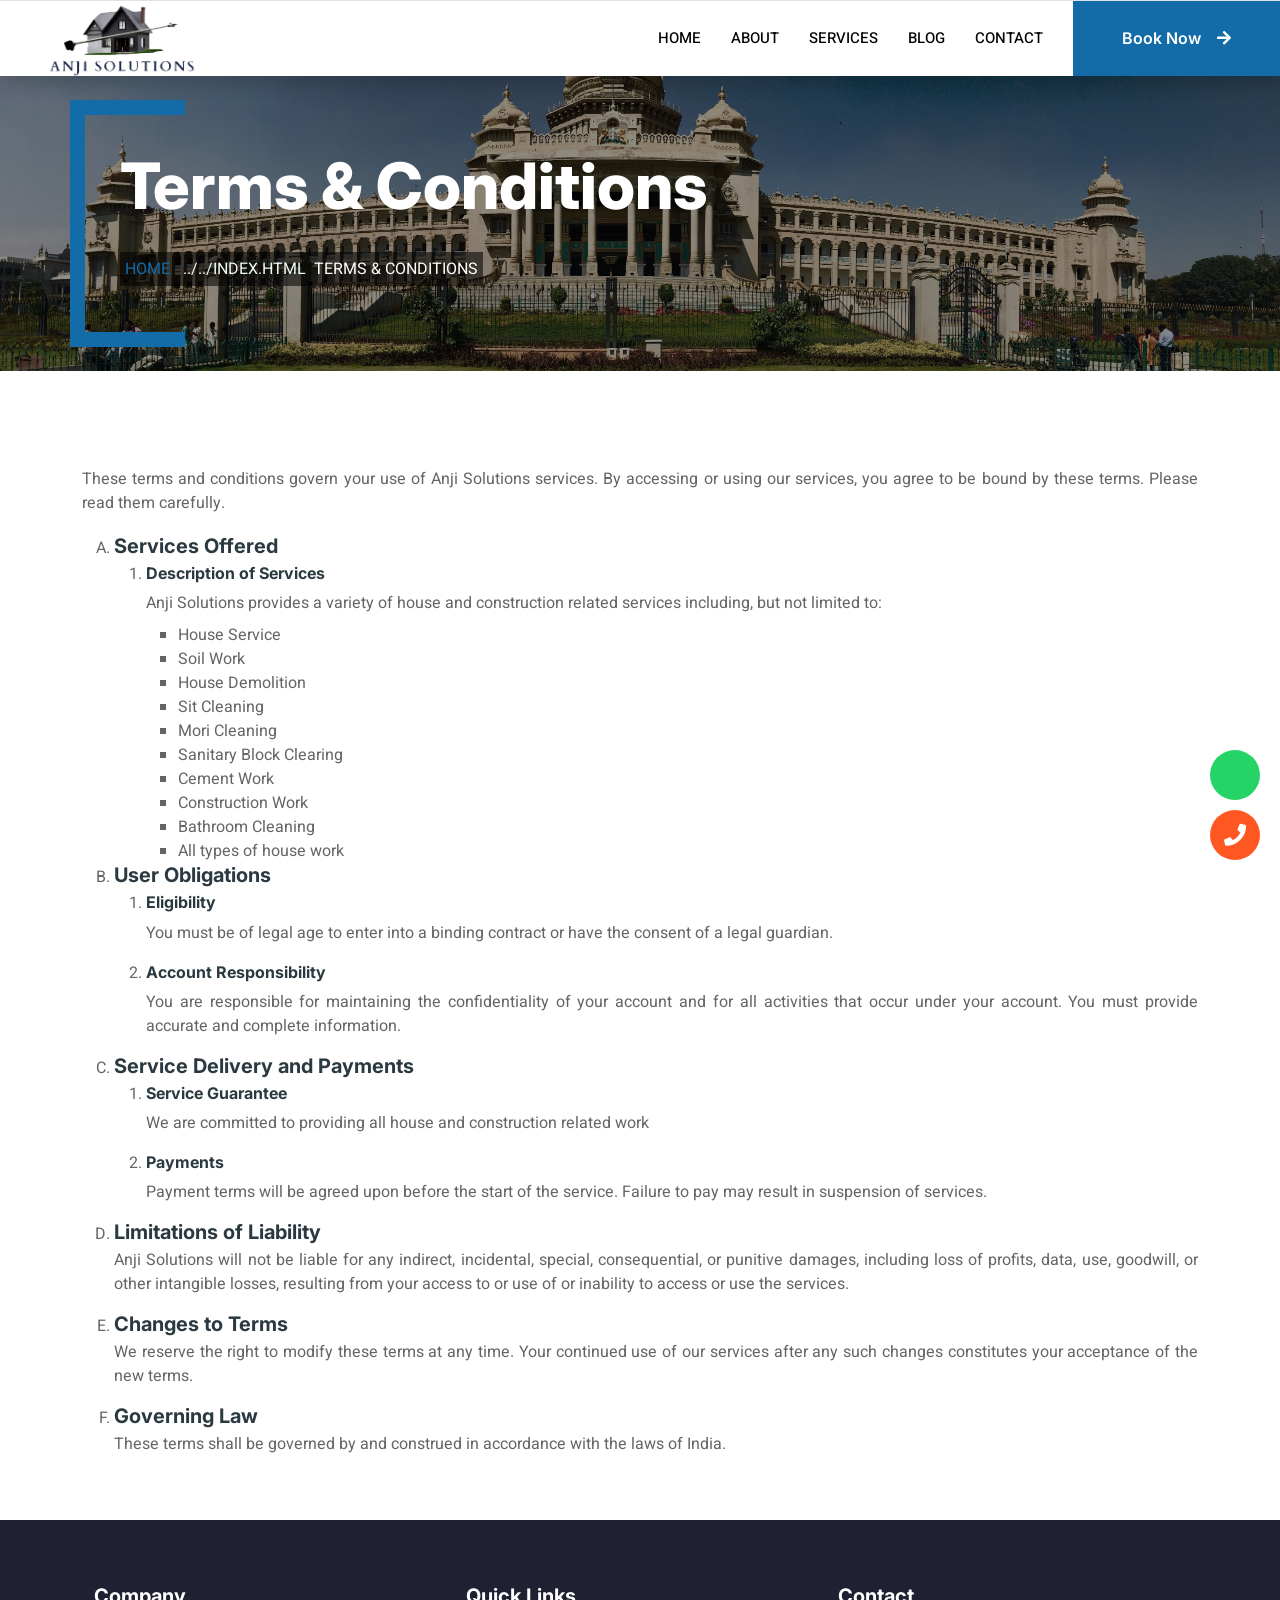
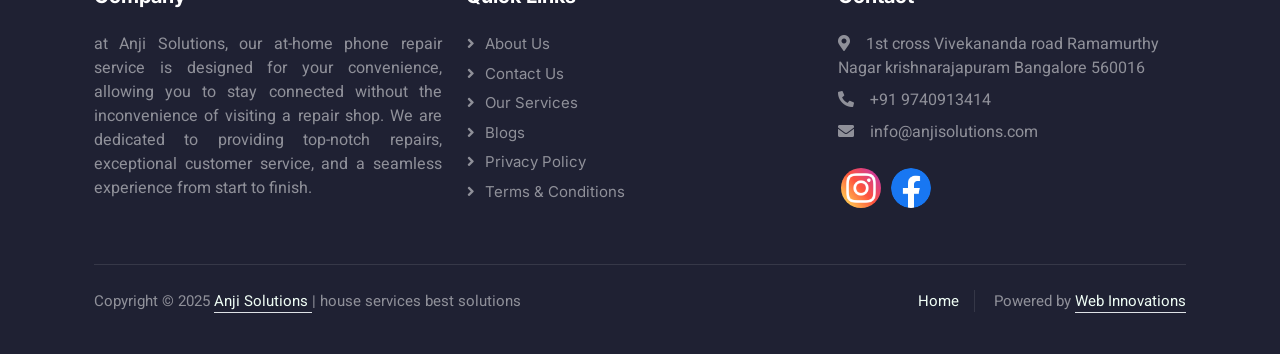
<file: terms-conditions.html>
<!DOCTYPE html>
<html lang="en">

<head>
    <meta charset="utf-8">
    <title>Terms and Conditions - Anji Solutions Services</title>
    <meta name="viewport" content="width=device-width, initial-scale=1.0, maximum-scale=1.0, user-scalable=no" />
    <meta name="description" content="Explore the Terms and Conditions of using Anji Solutions services. Your guide to our services, policies, and customer commitments.">
    <meta name="keywords" content="house service, soil work, house demolition, sit cleaning, mori cleaning, sanitary block clearing, cement work, construction work, bathroom cleaning, all types of house work">

    <!-- Add Open Graph Tags for social media -->
    <meta property="og:title" content="Anji Solutions - Expert House Service" />
    <meta property="og:description" content="Explore the Terms and Conditions of using Anji Solutions services. Your guide to our services, policies, and customer commitments." />
    <meta property="og:image" content="images/anji.png" />
    <meta property="og:url" content="index.html" />
    <meta property="og:type" content="website" />
    <meta name="twitter:card" content="summary_large_image">
    <meta name="twitter:title" content="Terms and Conditions - Anji Solutions Services">
    <meta name="twitter:description" content="Explore the Terms and Conditions of using Anji Solutions services. Your guide to our services, policies, and customer commitments.">
    <meta name="twitter:image" content="images/anji.png">

    <meta name="theme-color" content="#6777ef" />
    <link rel="canonical" href="index.html" />
    <link rel="apple-touch-icon" sizes="180x180" href="images/anji.png">
    <link rel="icon" type="image/png" sizes="32x32" href="images/anji.png">
    <link rel="icon" type="image/png" sizes="16x16" href="images/anji.png">
    <link rel="manifest" href="manifest.json">

    <!-- Favicon -->
    <link href="images/anji.png" rel="icon">

    <!-- Google Web Fonts -->
    <link rel="preconnect" href="https://fonts.googleapis.com/">
    <link rel="preconnect" href="https://fonts.gstatic.com/" crossorigin>
    <link href="https://fonts.googleapis.com/css2?family=Heebo:wght@400;500;600&family=Inter:wght@700;800&display=swap" rel="stylesheet">

    <!-- Icon Font Stylesheet -->
    <link href="../cdnjs.cloudflare.com/ajax/libs/font-awesome/5.10.0/css/all.min.css" rel="stylesheet">
    <link href="../cdn.jsdelivr.net/npm/bootstrap-icons%401.4.1/font/bootstrap-icons.css" rel="stylesheet">

    <!-- Libraries Stylesheet -->
    <link href="phonfix/lib/animate/animate.min.css" rel="stylesheet">
    <link href="phonfix/lib/owlcarousel/assets/owl.carousel.min.css" rel="stylesheet">
    <link rel="stylesheet" type="text/css" href="../cdnjs.cloudflare.com/ajax/libs/toastr.js/latest/toastr.min.css">

    <!-- Customized Bootstrap Stylesheet -->
    <link href="phonfix/css/bootstrap.min.css" rel="stylesheet">

    <!-- Template Stylesheet -->
    <link href="phonfix/css/combined.css" rel="stylesheet">

   <style>

#logo-name {
    position: relative;
    padding-top: 10px;
    /* margin-left: 10px; Adjust this value as needed */
}

#logo-name span {
    color: #136CA8;
    opacity: 0;
    animation: fadeInLetter 0.5s forwards;
}

#logo-name img {
    width: 10px; /* Adjust this value to fit the container */
    height: 50px;
    /* padding-bottom: 20px; */
}

@keyframes fadeInLetter {
    to { opacity: 1; }
}


</style>


</head>

<body>
    <div class="container-xxl bg-white p-0">
        <!-- Spinner Start -->
        <div id="spinner" class="show bg-white position-fixed translate-middle w-100 vh-100 top-50 start-50 d-flex align-items-center justify-content-center">
            <div class="spinner-border text-primary" style="width: 3rem; height: 3rem;" role="status">
                <span class="sr-only">Loading...</span>
            </div>
        </div>
        <!-- Spinner End -->

<nav class="navbar navbar-expand-lg bg-white border-top navbar-light shadow sticky-top p-0 ">
    <a href="index.html" class="navbar-brand d-flex align-items-center text-center py-0 px-4 px-lg-5">
        <img src="images/anji.png" alt="Bootstrap Logo" width="400" height=""> <!-- Adjust the path and size as needed -->
    </a>
    <button type="button" class="navbar-toggler me-4" data-bs-toggle="collapse" data-bs-target="#navbarCollapse">
        <span class="navbar-toggler-icon"></span>
    </button>
    <div class="collapse navbar-collapse" id="navbarCollapse">
        <div class="navbar-nav ms-auto p-4 p-lg-0">
            <a href="index.html" class="nav-item nav-link">Home</a>
            <a href="about.html" class="nav-item nav-link">About</a>
            <a href="repair/services.html" class="nav-item nav-link">Services</a>
           <a href="blog-overview.html" class="nav-item nav-link">Blog</a>
            <a href="contact.html" class="nav-item nav-link">Contact</a>           
        </div>
        <a href="#" class="btn btn-primary rounded-0 py-4 px-lg-5 d-none d-lg-block">Book Now<i class="fa fa-arrow-right ms-3"></i></a>
    </div>
</nav>
<!-- Navbar End -->

<div class="float-container">
    <div class="float-buttons">
        <!-- WhatsApp Button -->
        <a href="https://wa.me/7899334857" target="_blank" class="button whatsapp" title="WhatsApp">
            <i class="fa fa-whatsapp"></i>
            <span>+91 7899334857</span>
        </a>

        <!-- Call Button -->
        <a href="tel:+919740913414" class="button call" title="Call">
            <i class="fa fa-phone"></i>
            <span>+91 9740913414</span>
        </a>
    </div>
</div>

        <!-- Header Start -->
        <div class="container-xxl py-3  bg-dark page-header mb-5">
            <div class="container my-2 pt-5">
                <div class="row">
                    <h1 class="display-3 mb-3 text-white animated slideInDown">Terms & Conditions</h1>
                    <nav aria-label="breadcrumb">
                        <ol class="breadcrumb text-uppercase">
                            <li class="breadcrumb-item"><a href="index.html">Home</a></li>
                            <li class="breadcrumb-item text-white active" aria-current="page">Terms & Conditions</li>
                        </ol>
                    </nav>      
                </div>
            </div>
        </div>
        <!-- Header End -->
         
<!-- Terms and Conditions Start -->
<div class="container-xxl py-5">
    <div class="container">
        <div class="row g-5 align-items-center text-justify">
            <p class="mb-2">These terms and conditions govern your use of Anji Solutions services. By accessing or using our services, you agree to be bound by these terms. Please read them carefully.</p>
            <div>
            <ol type="A">
                <li>
                    <h5 class="mb-1">Services Offered</h5>
                    <ol>
                        <li>
                            <h6>Description of Services</h6>
                            <p class="mb-2">Anji Solutions provides a variety of house and construction related services including, but not limited to:</p>
                            <ul>
                                <li>House Service</li>
                                <li>Soil Work</li>
                                <li>House Demolition</li>
                                <li>Sit Cleaning</li>
                                <li>Mori Cleaning</li>
                                <li>Sanitary Block Clearing</li>
                                <li>Cement Work</li>
                                <li>Construction Work</li>
                                <li>Bathroom Cleaning</li>
                                <li>All types of house work</li>
                            </ul>
                        </li>
                    </ol>
                </li>
                <li>
                    <h5 class="mb-1">User Obligations</h5>
                    <ol>
                        <li>
                            <h6>Eligibility</h6>
                            <p>You must be of legal age to enter into a binding contract or have the consent of a legal guardian.</p>
                        </li>
                         <li>
                            <h6>Account Responsibility</h6>
                            <p>You are responsible for maintaining the confidentiality of your account and for all activities that occur under your account.  You must provide accurate and complete information.</p>
                        </li>
                    </ol>
                </li>
                <li>
                    <h5 class="mb-1">Service Delivery and Payments</h5>
                    <ol>
                        <li>
                            <h6>Service Guarantee</h6>
                            <p>We are committed to providing all house and construction related work</p>
                        </li>
                        <li>
                            <h6>Payments</h6>
                            <p>Payment terms will be agreed upon before the start of the service. Failure to pay may result in suspension of services.</p>
                        </li>
                    </ol>
                </li>
                <li>
                    <h5 class="mb-1">Limitations of Liability</h5>
                    <p>Anji Solutions will not be liable for any indirect, incidental, special, consequential, or punitive damages, including loss of profits, data, use, goodwill, or other intangible losses, resulting from your access to or use of or inability to access or use the services.</p>
                </li>
                <li>
                    <h5 class="mb-1">Changes to Terms</h5>
                    <p>We reserve the right to modify these terms at any time.  Your continued use of our services after any such changes constitutes your acceptance of the new terms.</p>
                </li>
                <li>
                    <h5 class="mb-1">Governing Law</h5>
                    <p>These terms shall be governed by and construed in accordance with the laws of India.</p>
                </li>
            </ol>
            </div>
        </div>
    </div>
</div>
<!-- Terms and Conditions End -->
   <!-- Footer Start -->
<div class="container-fluid bg-dark text-white-50 footer wow fadeIn" data-wow-delay="0.1s">
    <!-- Container for the heading and horizontal line -->
    <div class="container py-3">
        <!-- py-3 adds padding to top and bottom -->
        


        <div class="container py-5">
            <div class="row g-5">
                <div class="col-lg-4 col-md-6">
                    <h5 class="text-white mb-4">Company</h5>
                    <p class="text-justify text-white-50">at Anji Solutions, our at-home phone repair service is designed for
                        your convenience, allowing you to stay connected without the inconvenience of visiting a repair
                        shop. We are dedicated to providing top-notch repairs, exceptional customer service, and a
                        seamless experience from start to finish.</p>
                </div>
                <div class="col-lg-4 col-md-6">
                    <h5 class="text-white mb-4">Quick Links</h5>
                    <a class="btn btn-link text-white-50" href="about.html">About Us</a>
                    <a class="btn btn-link text-white-50" href="contact.html">Contact Us</a>
                    <a class="btn btn-link text-white-50" href="repair/servicese146.html?city=bangalore">Our Services</a>
                    <a class="btn btn-link text-white-50" href="blog-overview.html">Blogs</a>
                    <a class="btn btn-link text-white-50" href="privacy-policy.html">Privacy Policy</a>
                    <a class="btn btn-link text-white-50" href="terms-conditions.html">Terms &amp; Conditions</a>
                </div>
                <div class="col-lg-4 col-md-6">
                    <h5 class="text-white mb-4">Contact</h5>
                    <p class="mb-2 text-white-50"><i class="fa fa-map-marker-alt me-3"></i>1st cross Vivekananda road Ramamurthy Nagar krishnarajapuram Bangalore 560016</p>
                    <p class="mb-2 text-white-50"><i class="fa fa-phone-alt me-3"></i>+91 9740913414</p>
                    <p class="mb-2 text-white-50"><i class="fa fa-envelope me-3"></i>info@anjisolutions.com</p>
                    <div class="d-flex pt-2 social-icons">
                        <!-- Instagram -->
                        <a class="btn btn-social btn-instagram"
                            href="https://www.instagram.com/anjisolutions?utm_source=qr&igsh=ODZqbWNsZTI2c2s1">
                            <img src="phonfix/img/instagram.png" alt="Instagram">
                        </a>
                        <!-- Facebook -->
                        <a class="btn btn-social btn-facebook" target="_blank"
                            href="https://www.facebook.com/profile.php?id=61577694020438">
                            <img src="phonfix/img/facebook.png" alt="Facebook">
                        </a>
                        <!-- YouTube -->
                        
                    </div>

                </div>

            </div>
        </div>
        <div class="container">
            <div class="copyright">
                <div class="row">
                    <div class="col-md-6 text-center text-md-start mb-3 mb-md-0"> Copyright © 2025
                        <a class="border-bottom" href="index.html" rel="noopener" target="_blank">
                            Anji Solutions
                        </a>| house services best solutions
                    </div>
                    <div class="col-md-6 text-center text-md-end">
                        <div class="footer-menu">
                            <a href="index.html">Home</a> Powered by
                            <a class="border-bottom" href="https://www.instagram.com/web_designer_guru?utm_source=ig_web_button_share_sheet&igsh=ZDNlZDc0MzIxNw==" rel="noopener" target="_blank">
                                Web Innovations
                            </a>
                            <!--<a href="/cookies">Cookies</a>-->

                        </div>
                    </div>
                </div>
            </div>
        </div>
    </div>

    <!--<a href="#" class="btn btn-lg btn-primary btn-lg-square back-to-top"><i class="bi bi-arrow-up"></i></a>-->
</div>
<!-- <script src="https://www.anjisolutions.com/js/custom.js"></script> -->
<!-- JavaScript Libraries -->
<script src="../code.jquery.com/jquery-3.4.1.min.js"></script>
<script src="../cdn.jsdelivr.net/npm/bootstrap%405.0.0/dist/js/bootstrap.bundle.min.js"></script>
<script src="../kit.fontawesome.com/9bbb309abe.js" crossorigin="anonymous"></script>
<script src="phonfix/lib/wow/wow.min.js"></script>
<script src="phonfix/lib/easing/easing.min.js"></script>
<script src="phonfix/lib/waypoints/waypoints.min.js"></script>
<script src="phonfix/lib/owlcarousel/owl.carousel.min.js"></script>
<script src="../cdnjs.cloudflare.com/ajax/libs/toastr.js/latest/toastr.min.js"></script>

<!-- Template Javascript -->
<script src="phonfix/js/combinedMin.js"></script>

<script>

$(document).ready(function() {
    // Initialize localStorage with default values if it doesn't exist
    if (!localStorage.getItem('selectedData', 'data')) {
        localStorage.setItem('selectedData', JSON.stringify({
            location: 'bangalore', // Default location
            brand: 'apple', // Default brand
            service: 'glass-replacement' // Default service
        }));
        localStorage.setItem('data', JSON.stringify({
            location: 'bangalore', // Default location
            brand: 'apple', // Default brand
            service: 'glass-replacement' // Default service
        }));
    }

    // Function to handle the logic of updating or removing selection in localStorage
    // var clickedCache = $(this).data('cache');
    // console.log(clickedCache)
    function handleClick(event) {
        var clickedData = $(event.target).text().trim();
        var clickedType = $(event.target).data('type');
        var clickedUrl = $(event.target).data('url');

        if (window.localStorage) {
            var selectedData = JSON.parse(localStorage.getItem('selectedData')) || {};
            var data = JSON.parse(localStorage.getItem('data')) || {};

            // Update the selectedData object based on the clicked type
            selectedData[clickedType] = clickedData;
            data[clickedType] = clickedUrl;

            // Save the updated object back to localStorage
            localStorage.setItem('selectedData', JSON.stringify(selectedData));
            localStorage.setItem('data', JSON.stringify(data));
        }
    }

  $(document).ready(function () {
    $('.location-link, .brand-link, .repair-service-link').each(function () {
        var selectedData = JSON.parse(localStorage.getItem('selectedData')) || {};
        var selectedLocation = selectedData.location ? selectedData.location.replace(/\s+/g, '-') : 'bangalore'; // Default location
        var hrefUrl = '';

        if ($(this).hasClass('brand-link')) {
            var selectedBrand = $(this).text().trim().toLowerCase().replace(/\s+/g, '-');
            hrefUrl = `#`;
        } else if ($(this).hasClass('repair-service-link')) {
            var selectedService = $(this).text().trim().toLowerCase().replace(/\s+/g, '-');
            hrefUrl = `#`;
        } else if ($(this).hasClass('location-link')) {
            var selectedLocation = $(this).data('url').replace(/\s+/g, '-');
            hrefUrl = `#`;
        }

        $(this).attr('href', hrefUrl); // Set the href attribute
    });

    $('.location-link, .brand-link, .repair-service-link').on('click', function (event) {
        event.preventDefault(); // Prevent default navigation temporarily

        handleClick(event);

        var selectedData = JSON.parse(localStorage.getItem('selectedData')) || {};
        var data = JSON.parse(localStorage.getItem('data')) || {};
        var selectedLocation = selectedData.location ? selectedData.location.replace(/\s+/g, '-') : 'bangalore';
        var url = $(this).attr('href'); // Use the dynamically set href
        var cacheValue = $(this).data('cache');

        // Handle dynamic query parameters if cache is enabled
        if (cacheValue) {
            let queryParams = [];
            queryParams.push(`city=${selectedLocation}`);

            if (selectedData.brand) queryParams.push(`brand=${encodeURIComponent(selectedData.brand)}`);
            if (selectedData.service) queryParams.push(`service=${encodeURIComponent(selectedData.service)}`);

            url += `?${queryParams.join('&')}`;
        }

        window.location.href = url; // Navigate to the final URL
    });
});


});

</script>
<script>
    document.addEventListener('DOMContentLoaded', () => {
        const letters = document.querySelectorAll('#logo-name span');
        letters.forEach((letter, index) => {
            letter.style.animationDelay = `${index * 0.5}s`; // Delay increases for each letter
        });
    });
</script>

<script>
    // Toggle visibility of floating buttons
    document.getElementById('mainButton').addEventListener('click', function () {
        const container = document.querySelector('.float-container');
        container.classList.toggle('active');
    });
</script>
<style>
    @media (max-width: 767.98px) {
        .footer h5 {
            font-size: 14px;
            /* Smaller font size on mobile devices */
        }

        .footer a {
            font-size: 10px;
            /* Smaller font size on mobile devices */
        }

        .footer .row.g-5 {
            row-gap: 0;
            /* Removes gap if needed */
        }
    }

    .footer hr {
        border-top: 1px solid rgba(255, 255, 255, 0.5);
    }
</style>

</body>


<!-- Mirrored from www.anjisolutions.com/terms-conditions by HTTrack Website Copier/3.x [XR&CO'2014], Fri, 30 May 2025 01:34:44 GMT -->
</html>
</file>
<file: phonfix/css/combined.css>
.ribbon,.time{font-size:12px}.overlay-content,.pagination li a,.premium-badge,.table td,.table th{text-align:left}#preview,img{max-width:150px}:root{--primary:#136CA8;--secondary:#2B9BFF;--light:#EFFDF5;--dark:#2B3940}.back-to-top{position:fixed;display:none;right:45px;bottom:45px;z-index:99}#spinner{opacity:0;visibility:hidden;transition:opacity .5s ease-out,visibility 0s linear .5s;z-index:99999}#spinner.show{transition:opacity .5s ease-out,visibility linear;visibility:visible;opacity:1}.btn{font-family:Inter,sans-serif;font-weight:600;transition:.5s}.btn.btn-primary,.btn.btn-secondary{color:#fff}.btn-square{width:38px;height:38px}.btn-sm-square{width:32px;height:32px}.btn-lg-square{width:48px;height:48px}.btn-lg-square,.btn-sm-square,.btn-square{padding:0;display:flex;align-items:center;justify-content:center;font-weight:400;border-radius:2px}.navbar .dropdown-toggle::after{border:none;content:"\f107";font-family:"Font Awesome 5 Free";font-weight:900;vertical-align:middle;margin-left:5px;transition:.5s}.navbar .dropdown-toggle[aria-expanded=true]::after{transform:rotate(-180deg)}.navbar-dark .navbar-nav .nav-link,.navbar-light .navbar-nav .nav-link{margin-right:30px;padding:25px 0;color:#fff;font-size:15px;text-transform:uppercase;outline:0}.navbar-dark .navbar-nav .nav-link.active,.navbar-dark .navbar-nav .nav-link:hover,.navbar-light .navbar-nav .nav-link.active,.navbar-light .navbar-nav .nav-link:hover{color:var(--primary)}.navbar-light .navbar-brand,.navbar-light a.btn{height:75px}.navbar-light .navbar-nav .nav-link{color:var(--dark);font-weight:500}.navbar-light.sticky-top{top:-100px;transition:.5s}.header-carousel .container,.page-header .container{position:relative;padding:45px 0 45px 35px;border-left:15px solid #136ca8}.header-carousel .container::after,.header-carousel .container::before,.page-header .container::after,.page-header .container::before{position:absolute;content:"";top:0;left:0;width:100px;height:15px;background:var(--primary)}.header-carousel .container::after,.page-header .container::after{top:100%;margin-top:-15px}.header-carousel .owl-nav{position:absolute;top:50%;right:8%;transform:translateY(-50%);display:flex;flex-direction:column}.header-carousel .owl-nav .owl-next,.header-carousel .owl-nav .owl-prev{margin:7px 0;width:45px;height:45px;display:flex;align-items:center;justify-content:center;color:#fff;background:0 0;border:1px solid #fff;border-radius:2px;font-size:22px;transition:.5s}.header-carousel .owl-nav .owl-next:hover,.header-carousel .owl-nav .owl-prev:hover{background:var(--primary);border-color:#136ca8}.bg-midium{background-color:#b1b1b1e4}.bg-medium{background-color:#fdfdfd}.cat-item,.profile-facts{background-color:#fefefe;display:block;transition:.5s}.bb{border-bottom:#000}.breadcrumb-item+.breadcrumb-item::before,.footer .copyright a{color:var(--light)}.ribbon{font-weight:700;color:#fff;--f:.5em;position:absolute;top:0;right:0;line-height:1.8;padding-inline:1.2lh;padding-bottom:var(--f);border-image:conic-gradient(#0008 0 0) 51%/var(--f);clip-path:polygon(100% calc(100% - var(--f)),100% 100%,calc(100% - var(--f)) calc(100% - var(--f)),var(--f) calc(100% - var(--f)),0 100%,0 calc(100% - var(--f)),999px calc(100% - var(--f) - 999px),calc(100% - 999px) calc(100% - var(--f) - 999px));transform:translate(calc((1 - cos(45deg))*100%),-100%) rotate(45deg);transform-origin:0% 100%}.about-bg{background-image:-webkit-repeating-radial-gradient(center center,rgba(0,0,0,.2),rgba(0,0,0,.2) 1px,transparent 1px,transparent 100%);background-image:-moz-repeating-radial-gradient(center center,rgba(0,0,0,.2),rgba(0,0,0,.2) 1px,transparent 1px,transparent 100%);background-image:-ms-repeating-radial-gradient(center center,rgba(0,0,0,.2),rgba(0,0,0,.2) 1px,transparent 1px,transparent 100%);background-image:-o-repeating-radial-gradient(center center,rgba(0,0,0,.2),rgba(0,0,0,.2) 1px,transparent 1px,transparent 100%);background-image:repeating-radial-gradient(center center,rgba(0,0,0,.2),rgba(0,0,0,.2) 1px,transparent 1px,transparent 100%);background-size:5px 5px}.profile-facts{border:2px solid #136ca8;border-radius:10px;position:relative}.cat-item{box-shadow:0 2px 15px rgba(0,0,0,.08);border:2px solid #e9e9e9;border-radius:10px;position:relative}.cat-item:hover::after{content:attr(data-model-fullname);position:absolute;bottom:100%;left:50%;transform:translateX(-50%);background-color:#000;color:#fff;padding:4px 8px;border-radius:5px;white-space:nowrap;box-shadow:0 0 5px rgba(0,0,0,.2);z-index:1}.user-order{display:block;background-color:#fff;padding:20px 10px 10px 0;position:relative;overflow:hidden;box-shadow:0 4px 8px rgba(0,0,0,.08);border:1px solid transparent;transition:.5s}.cat-item1:hover,.job-item:hover,.user-order:hover{border-color:rgba(0,0,0,.08);box-shadow:none}.user-order p{font-size:15px}.time{color:#9e9e9e}.ribbon-2{--f:10px;--r:15px;--t:10px;color:#fff;position:absolute;inset:var(--t) calc(-1*var(--f)) auto auto;padding:4px 20px var(--f) calc(10px + var(--r));clip-path:polygon(0 0,100% 0,100% calc(100% - var(--f)),calc(100% - var(--f)) 100%,calc(100% - var(--f)) calc(100% - var(--f)),0 calc(100% - var(--f)),var(--r) calc(50% - var(--f)/ 2));box-shadow:0 calc(-1*var(--f)) 0 inset #0005;margin-right:0;font-size:13px}.modalph,.popup{position:fixed;overflow:auto;top:0;left:0}.success{background-color:#10c469;color:#fff}.cancel{background-color:#cd0404;color:#fff}.process{background-color:#ffae00;color:#fff}.cat-item p{font-size:10px}.rounded-4{border-radius:10px}.search{margin-right:50px}.nav-pills .nav-item .active{border-bottom:2px solid var(--primary)}.job-item{border:1px solid transparent;border-radius:2px;box-shadow:0 0 15px rgba(0,0,0,.08);transition:.5s}.testimonial-carousel .owl-item .testimonial-item,.testimonial-carousel .owl-item.center .testimonial-item *{transition:.5s}.testimonial-carousel .owl-item.center .testimonial-item{background:#136ca8!important}.testimonial-carousel .owl-item.center .testimonial-item *{color:#fff!important}.testimonial-carousel .owl-dots{margin-top:24px;display:flex;align-items:flex-end;justify-content:center}.testimonial-carousel .owl-dot{position:relative;display:inline-block;margin:0 5px;width:15px;height:15px;border:5px solid #136ca8;border-radius:2px;transition:.5s}.testimonial-carousel .owl-dot.active{background:var(--dark);border-color:var(--primary)}.footer .btn.btn-social{margin-right:5px;width:35px;height:35px;display:flex;align-items:center;justify-content:center;color:var(--light);transition:.3s}.footer .btn.btn-social:hover{color:var(--primary);border-color:var(--light)}.footer .btn.btn-link{display:block;margin-bottom:5px;padding:0;text-align:left;font-size:15px;font-weight:400;text-transform:capitalize;transition:.3s}.footer .btn.btn-link::before{position:relative;content:"\f105";font-family:"Font Awesome 5 Free";font-weight:900;margin-right:10px}.footer .btn.btn-link:hover{letter-spacing:1px;box-shadow:none}.footer .form-control{border-color:rgba(255,255,255,.5)}.footer .copyright{padding:25px 0;font-size:15px;border-top:1px solid rgba(256,256,256,.1)}.footer .footer-menu a{margin-right:15px;padding-right:15px;border-right:1px solid rgba(255,255,255,.1)}.footer .footer-menu a:last-child{margin-right:0;padding-right:0;border-right:none}.popup{z-index:1;width:100%;height:100%;background-color:rgba(0,0,0,.4);display:none}.popup-content{background-color:#fff;margin:10% auto;padding:20px;border:1px solid #888;width:30%;font-weight:bolder}.popup-content button{display:block;margin:0 auto}.show{display:block}.table-wrapper{background:#fff;padding:20px 25px;border-radius:3px;box-shadow:0 1px 1px rgba(0,0,0,.05)}.table-wrapper .btn{float:right;color:#333;background-color:#fff;border-radius:3px;border:none;outline:0!important;margin-left:10px}.table-wrapper .btn:hover{color:#333;background:#f2f2f2}.table-wrapper .btn.btn-primary{color:#fff;background:#03a9f4}.table-wrapper .btn.btn-primary:hover{background:#03a3e7}.table-title .btn{font-size:13px;border:none}.table-title .btn i{float:left;font-size:21px;margin-right:5px}.table-title .btn span{float:left;margin-top:2px}.table-title{color:#fff;background:#4b5366;padding:16px 25px;margin:-20px -25px 10px;border-radius:3px 3px 0 0}.table-title h2{margin:5px 0 0;font-size:24px}.show-entries select.form-control{width:60px;margin:0 5px}.table-filter .filter-group{float:right;margin-left:15px}.table-filter input,.table-filter select{height:34px;border-radius:3px;border-color:#ddd;box-shadow:none}.table-filter{padding:5px 0 15px;border-bottom:1px solid #e9e9e9;margin-bottom:5px}.table-filter .btn{height:34px}.table-filter label{font-weight:400;margin-left:10px}.table-filter input,.table-filter select{display:inline-block;margin-left:5px}.table-filter input{width:200px;display:inline-block}.filter-group select.form-control{width:110px}.filter-icon{float:right;margin-top:7px}.filter-icon i{font-size:18px;opacity:.7}table.table tr th{font-size:18px;}table.table tr td{font-size:15px;}table.table tr td,table.table tr th{border-color:#e9e9e9;padding:5px 10px;vertical-align:middle}table.table tr th:first-child{width:60px}table.table-striped tbody tr:nth-of-type(odd){background-color:#fcfcfc}table.table-striped.table-hover tbody tr:hover{background:#f5f5f5}table.table th i{font-size:13px;margin:0 5px;cursor:pointer}table.table td a{font-weight:700;color:#566787;display:inline-block;text-decoration:none}table.table td a:hover{color:#2196f3}table.table td a.view{width:30px;height:30px;color:#2196f3;border:2px solid;border-radius:30px;text-align:center}table.table td a.view i{font-size:22px;margin:2px 0 0 1px}table.table .avatar{border-radius:50%;vertical-align:middle;margin-right:10px}.status{font-size:30px;margin:2px 2px 0 0;display:inline-block;vertical-align:middle;line-height:10px}.text-success{color:#10c469}.text-info{color:#62c9e8}.text-warning{color:#ffc107}.text-danger{color:#ff5b5b}.pagination{float:right;margin:0 0 5px}.pagination li a{border:none;font-size:13px;min-width:30px;min-height:30px;color:#999;margin:0 2px;line-height:30px;border-radius:2px!important;padding:0 6px}.pagination li a:hover{color:#666}.pagination li.active a{background:#03a9f4}.pagination li.active a:hover{background:#0397d6}.pagination li.disabled i{color:#ccc}.pagination li i{font-size:16px;padding-top:6px}.hint-text{float:left;margin-top:10px;font-size:13px}.image-preview{width:150px;height:150px;border:1px solid #ddd;display:flex;align-items:center;justify-content:center;margin:10px auto;background-size:cover;background-position:center;cursor:pointer}.upload-btn{background-color:#007bff00;color:#3b3838;padding:10px 15px;border:none;border-radius:4px;cursor:pointer;font-size:18px}.image-upload-container{display:flex;flex-direction:column;align-items:center}.modalph{display:none;z-index:10000;padding-top:100px;width:100%;height:100%;background-color:rgba(0,0,0,.9)}.modal-contents{margin:auto;display:block;width:80%;max-width:700px}.closes{position:absolute;top:20px;right:35px;color:#f1f1f1;font-size:40px;font-weight:700;cursor:pointer}.disabled-section{pointer-events:none;opacity:.4}.table-wrapper{margin:10px 70px 70px;box-shadow:0 35px 50px rgba(0,0,0,.2)}.table{border-radius:5px;font-size:12px;border-collapse:collapse;width:100%;max-width:100%;background-color:#fff}.table thead th{color:#fff;background:#4fc3a1}.table thead th:nth-child(odd){background:#324960}.table tbody tr:nth-child(2n){background:#f8f8f8}@media (max-width:1024px){.table td,.table th{padding:15px 10px}}@media (max-width:767px){.table-responsive{overflow-x:auto;-webkit-overflow-scrolling:touch}.table{width:100%;min-width:600px}.table-wrapper{margin:0;box-shadow:none}.fl-table{width:auto;min-width:600px}.fl-table td,.fl-table th{white-space:nowrap;padding:8px}.fl-table tbody td,.fl-table thead th{display:table-cell}.fl-table tbody tr{border-bottom:1px solid #ddd;display:block;margin-bottom:10px}}@media (max-width:480px){.table{font-size:10px}}.table td,.table th{padding:8px}@keyframes pulse{0%,100%{transform:scale(1)}50%{transform:scale(1.2)}}.badge{display:inline-block;background-color:#007bff;color:#fff;padding:5px 10px;border-radius:10px;animation:2s infinite pulse}.clear-search-icon,.search-icon{transform:translateY(-50%);color:#495057;top:50%;position:absolute}#searchResults{max-height:280px;overflow-y:auto;width:95%!important;background-color:#f8f9fa!important}.search-icon{right:40px;pointer-events:none}#searchInput{padding-right:40px}.clear-search-icon{right:20px;cursor:pointer;display:none}.premium-badge{background-color:#add8e6;display:block;padding:0 10px;margin-bottom:15px;font-weight:700;border-radius:5px}.cross-badge{position:absolute;top:-10px;right:-10px;background-color:gray;color:#000;padding:5px 10px;border-radius:6px;font-weight:700}.cross-badge-text{font-size:.75rem}.bg-light,.relative{position:relative}.border-black{border:1px solid #000}#premiumBookNow,#standardBookNow,#toast-container>.toast-success:before{display:none}#pageOverlay{position:fixed;top:0;left:0;right:0;bottom:0;background-color:rgba(0,0,0,.5);z-index:9999;display:flex;justify-content:center;align-items:center}.spinner-border{width:3rem;height:3rem;margin-bottom:1rem}.button-3d,.button-d{background-color:#136ca8;font-size:16px;margin:4px 2px;box-shadow:0 5px #136ca8;transition:box-shadow .3s,transform .3s;color:#fff;display:inline-block;text-decoration:none;text-align:center;cursor:pointer}.custom-dropdown{max-width:180px;display:inline-block;vertical-align:middle}#toast-container{top:50%;right:50%;transform:translateX(50%) translateY(-50%)}#toast-container>.toast{color:#007bff;border:1px solid #22644e;box-shadow:0 0 10px #22644e;border-radius:8px;padding:15px 20px;font-family:Arial,sans-serif;font-size:14px;line-height:1.5;box-shadow:0 4px 8px rgba(0,0,0,.1)}#toast-container>.toast:before{background-color:#22644e}#toast-container>.toast-success{background-color:#22644e;color:#fcfcfc}#toast-container>.toast.toast-error{background-color:#dc3545;color:#fff}#toast-container .toast .toast-message{margin-left:30px}.button-3d{border:none;border-radius:5px}.button-3d:active,.button-d:active{box-shadow:0 2px #136ca8;transform:translateY(3px);color:#fff}.button-d{border:none;float:inline-end;border-radius:5px}.label-style{background-color:#f0f0f0;padding:5px 10px;border-radius:5px;font-weight:700}.warranty-badgecompatible,.warranty-badgepremium{font-size:.6em;color:#fff;background-color:#dc3545;border:1px solid #ddd;padding:5px 10px;border-radius:5px;margin-top:10px;display:inline-block}.btn-instagram .fa-instagram{color:#e1306c}.btn-facebook .fab.fa-facebook-f{color:#3b5998}.btn-youtube .fa-brands.fa-youtube{color:red}.btn-linkedin .fab.fa-linkedin-in{color:#0077b5}.header-phone-link i,.header-whatsapp-link i{font-size:18px}.header-phone-link,.header-whatsapp-link{display:inline-block;margin-right:10px;font-size:18px;color:#128c7e;text-decoration:none;line-height:24px}.header-phone-link:hover,.header-whatsapp-link:hover{text-decoration:underline}.social-icons a{border:none;outline:0;background:0 0;margin:10px}.social-icons img{width:40px;height:40px;border-radius:50%;object-fit:cover;margin-right:8px}.social-icons a:hover img{transform:scale(1.1);transition:transform .3s ease-in-out}@keyframes slideIn{from{transform:translateX(100%)}to{transform:translateX(0)}}.notify{color:#fff;background-color:#177b9a;border-left:5px solid #0ae976;padding:10px 20px;margin:20px;text-align:center;display:none;position:fixed;right:0;top:120px;z-index:1001;box-shadow:0 4px 8px rgba(0,0,0,.1);border-radius:4px;font-family:Arial,sans-serif;width:auto;white-space:nowrap;animation:.5s forwards slideIn}@media (max-width:768px){.bd-highlight{flex-direction:column;align-items:stretch}.bd-highlight .p-2{width:100%;margin-bottom:10px}#technicianSelect{width:100%}.col-sm-4{flex:0 0 33.33333%;max-width:33.33333%}.d-flex.bd-highlight.py-4{flex-wrap:wrap;flex-direction:column}.d-flex.bd-highlight.py-4>*{flex-basis:100%;max-width:100%;margin-bottom:10px}.d-flex.bd-highlight.py-4>:last-child{margin-bottom:0}.header-phone-link i,.header-whatsapp-link i{font-size:16px}.header-phone-link,.header-whatsapp-link{font-size:16px;line-height:20px}.notify{top:50%;transform:translate(-50%,-50%);box-sizing:border-box;padding:15px 20px;font-size:15px}}.text-r{text-align:-webkit-right}#preview{width:100%;height:auto;border:1px solid #ddd;border-radius:4px;margin-bottom:10px}@media (min-width:270px) and (max-width:300px){.pre,.price-badge{color:#fff;border-radius:4px}.col-ms-6,.col-s-6{width:50%}.col-sm-3{width:33.333%}.cat-item img{width:60px;height:auto}.cat-item p{font-size:8px}.pre{background-color:#8fb9c7;padding:8px 15px}.service-item1{display:flex;justify-content:space-between;align-items:center;margin-bottom:.2rem;position:relative}.price-badge{background-color:#dc3545;padding:5px 10px;font-size:.9em;font-weight:700}.service-list ul{font-size:10px;padding-left:20px}.a1{width:33.33%}.a1 p,.text button,.text p{font-size:12px}.a1 img{width:50px}.repair-img{width:40%}.repair-name{width:60%}.rm{margin-top:20px}.repair img{width:30%}.text{width:80%}.row{--bs-gutter-x:1.5rem;--bs-gutter-y:0.7rem}.serv img{width:70px}.service-item img{width:80px}.navbar-dark .navbar-nav .nav-link,.navbar-light .navbar-nav .nav-link{margin-right:30px;padding:5px 0;color:#000;font-size:15px;text-transform:uppercase;outline:0;border-bottom:.1px solid #888}}@media (min-width:350px){.pre,.price-badge{color:#fff;border-radius:4px}.col-s-6{width:33.333%}.fit{height:5.5em}.serv img{width:50px;height:auto}.service-item1 img{width:80px;height:auto}.cat-item img{width:60px}.col-ms-6{width:50%;height:auto}.repair-img{width:33%}.repair-name{width:67%}.rm{margin-top:20px}.repair img{width:24%}.text{width:80%}.row{--bs-gutter-x:1.5rem;--bs-gutter-y:0.7rem}.pre{background-color:#8fb9c7;padding:8px 15px}.service-item1{display:flex;justify-content:space-between;align-items:center;margin-bottom:.2rem;position:relative}.price-badge{background-color:#dc3545;padding:5px 10px;font-size:.9em;font-weight:700}.service-list ul{font-size:10px;padding-left:20px}.a1{width:33.33%}.a1 p,.cat-item p{font-size:12px}.a1 img{width:50px}.navbar-dark .navbar-nav .nav-link,.navbar-light .navbar-nav .nav-link{margin-right:30px;padding:5px 0;color:#000;font-size:15px;text-transform:uppercase;outline:0;border-bottom:.1px solid #888}}@media (min-width:380px){.pre,.price-badge{color:#fff;border-radius:4px}.fit{height:5.5em}.header-carousel .owl-carousel-item{position:relative;min-height:500px}.header-carousel .owl-carousel-item img{position:absolute;width:100%;height:100%;object-fit:cover}.header-carousel .owl-carousel-item p{font-size:14px!important;font-weight:400!important}.header-carousel .owl-carousel-item h1{font-size:30px;font-weight:600}.header-carousel .owl-carousel-item a{margin-top:10px}.col-s-6{width:33.333%}.col-ms-6{width:50%;height:auto}.pre{background-color:#8fb9c7;padding:8px 15px}.service-item1{display:flex;justify-content:space-between;align-items:center;margin-bottom:.2rem;position:relative}.price-badge{background-color:#dc3545;padding:5px 10px;font-size:.9em;font-weight:700}.service-list ul{font-size:10px;padding-left:20px}.a1{width:33.33%}.a1 p{font-size:12px}.a1 img{width:50px}.repair-img{width:28%}.repair-name{width:72%}.rm{margin-top:20px}.repair img{width:20%}.text{width:80%}.row{--bs-gutter-x:1.5rem;--bs-gutter-y:0.7rem}.navbar-dark .navbar-nav .nav-link,.navbar-light .navbar-nav .nav-link{margin-right:30px;padding:5px 0;color:#000;font-size:15px;text-transform:uppercase;outline:0;border-bottom:.1px solid #888}}@media (min-width:410px){.col-ms-6,.serv img{height:auto}.pre,.price-badge{color:#fff;border-radius:4px}.serv img{width:70px}.col-s-6{width:33.333%}.a1,.col-ms-6{width:33.33%}.cat-item img{width:60px;height:auto}.cat-item p{font-size:10px}.pre{background-color:#8fb9c7;padding:8px 15px}.service-item1{display:flex;justify-content:space-between;align-items:center;margin-bottom:.2rem;position:relative}.price-badge{background-color:#dc3545;padding:5px 10px;font-size:.9em;font-weight:700}.service-list ul{font-size:13px;padding-left:20px}.a1 p{font-size:12px}.a1 img{width:50px}.repair-img{width:30%}.repair-name{width:70%}.rm{margin-top:23px}.repair img{width:20%}.text{width:80%}.row{--bs-gutter-x:1.5rem;--bs-gutter-y:0.7rem}.navbar-dark .navbar-nav .nav-link,.navbar-light .navbar-nav .nav-link{margin-right:30px;padding:5px 0;color:#000;font-size:15px;text-transform:uppercase;outline:0;border-bottom:.1px solid #888}}@media (min-width:535px){.pre,.price-badge{color:#fff;border-radius:4px}.col-s-6{width:25%}.cat-item img{width:60px;height:auto}.cat-item p{font-size:11px}.pre{background-color:#8fb9c7;padding:8px 15px}.service-item1{display:flex;justify-content:space-between;align-items:center;margin-bottom:.2rem;position:relative}.price-badge{background-color:#dc3545;padding:5px 10px;font-size:.9em;font-weight:700}.service-list ul{font-size:10px;padding-left:20px}.a1{width:33.33%}.a1 p{font-size:12px}.a1 img{width:80px}.repair-img{width:28%}.repair-name{width:72%}.repair img{width:20%}.text{width:80%}.row{--bs-gutter-x:1.5rem;--bs-gutter-y:0.7rem}.navbar-dark .navbar-nav .nav-link,.navbar-light .navbar-nav .nav-link{margin-right:30px;padding:5px 0;color:#000;font-size:15px;text-transform:uppercase;outline:0;border-bottom:.1px solid #888}}@media (min-width:576px){.pre,.price-badge{color:#fff;border-radius:4px}.fit{height:6em}.header-carousel .owl-carousel-item{position:relative;min-height:500px}.header-carousel .owl-carousel-item img{position:absolute;width:100%;height:100%;object-fit:cover}.header-carousel .owl-carousel-item p{font-size:14px!important;font-weight:400!important}.header-carousel .owl-carousel-item h1{font-size:30px;font-weight:600}.pre{background-color:#8fb9c7;padding:8px 15px}.service-item1{display:flex;justify-content:space-between;align-items:center;margin-bottom:.2rem;position:relative}.price-badge{background-color:#dc3545;padding:5px 10px;font-size:.9em;font-weight:700}.service-list ul{font-size:10px;padding-left:20px}.a1{width:33.33%}.a1 p{font-size:12px}.a1 img{width:50px}.repair-img{width:28%}.repair-name{width:72%}.repair img{width:20%}.text{width:80%}.row{--bs-gutter-x:1.5rem;--bs-gutter-y:0.7rem}.navbar-dark .navbar-nav .nav-link,.navbar-light .navbar-nav .nav-link{margin-right:30px;padding:5px 0;color:#000;font-size:15px;text-transform:uppercase;outline:0;border-bottom:.1px solid #888}}@media (min-width:767px){.pre,.price-badge{color:#fff;border-radius:4px}.fit{height:6em}.col-s-6,.repair img,.repair-img{width:25%}.cat-item img{width:80px;height:auto}.col-ms-6{width:20%;height:auto}.pre{background-color:#8fb9c7;padding:8px 15px}.service-item1{display:flex;justify-content:space-between;align-items:center;margin-bottom:.2rem;position:relative}.price-badge{background-color:#dc3545;padding:5px 10px;font-size:.9em;font-weight:700}.service-list ul{font-size:10px;padding-left:20px}.a1{width:33.33%}.a1 p{font-size:18px}.a1 img{width:80px}.repair-name{width:75%}.rm{margin-top:40px}.text{width:100%}.row{--bs-gutter-x:1.5rem;--bs-gutter-y:0.7rem}.navbar-dark .navbar-nav .nav-link,.navbar-light .navbar-nav .nav-link{margin-right:30px;padding:10px 0;color:#000;font-size:15px;text-transform:uppercase;outline:0;border-bottom:.1px solid #888}}@media (min-width:800px){.pre,.price-badge{color:#fff;border-radius:4px}.fit{height:6em}.cat-item1 img{width:120px}.col-ms-6,.col-s-6{width:20%}.cat-item img{width:100px;height:auto}.cat-item p{font-size:14px}.pre{background-color:#8fb9c7;padding:8px 15px}.service-item1{display:flex;justify-content:space-between;align-items:center;margin-bottom:.2rem;position:relative}.price-badge{background-color:#dc3545;padding:5px 10px;font-size:.9em;font-weight:700}.service-list ul{font-size:16px;padding-left:20px}.a1{width:33.33%}.a1 p{font-size:20px}.a1 img{width:100px}.repair-img{width:25%}.repair-name{width:70%}.rm{margin-top:50px}.repair img{width:30%}.text{width:80%}.row{--bs-gutter-x:1.5rem;--bs-gutter-y:0.7rem}.navbar-dark .navbar-nav .nav-link,.navbar-light .navbar-nav .nav-link{margin-right:30px;padding:10px 0;color:#000;font-size:18px;text-transform:uppercase;outline:0;border-bottom:.1px solid #888}}@media (min-width:992px){.pre,.price-badge{color:#fff;border-radius:4px}.fit{height:6em}.cat-item p{font-size:12px}.cat-item img,.serv img{width:60px;height:auto}.service-item1 img{width:80px;height:auto}.col-s-6{width:16.66%}.cat-item1 img{width:100px;height:auto;padding:0}.col-ms-6{width:14.28%}.pre{background-color:#8fb9c7;padding:8px 15px}.service-item1{display:flex;justify-content:space-between;align-items:center;margin-bottom:.2rem;position:relative}.price-badge{background-color:#dc3545;padding:5px 10px;font-size:.9em;font-weight:700}.service-list ul{font-size:18px;padding-left:20px}.a1{width:33.33%}.a1 p{font-size:22px}.a1 img{width:100px}.repair-img{width:20%}.repair-name{width:72%}.rm{margin-top:50px}.repair img{width:30%}.text{width:80%}.row{--bs-gutter-x:1.5rem;--bs-gutter-y:0.7rem}.navbar-dark .navbar-nav .nav-link,.navbar-light .navbar-nav .nav-link{margin-right:30px;padding:10px 0;color:#000;font-size:15px;text-transform:uppercase;outline:0;border:none}}@media (min-width:1250px){.pre,.price-badge{color:#fff;border-radius:4px}.fit{height:6em}.cat-item p{font-size:14px}.cat-item img,.serv img{width:80px;height:auto}.col-s-6{width:16.66%}.service-item1 img{width:120px;height:auto}.pre{background-color:#8fb9c7;padding:8px 15px}.service-item1{display:flex;justify-content:space-between;align-items:center;margin-bottom:.2rem;position:relative}.price-badge{background-color:#dc3545;padding:5px 10px;font-size:.9em;font-weight:700}.service-list ul{font-size:15px;padding-left:20px}.a1{width:33.33%}.a1 p{font-size:20px}.a1 img{width:100px}.repair-img{width:28%}.repair-name{width:72%}.repair img{width:20%}.text{width:80%}.row{--bs-gutter-x:1.5rem;--bs-gutter-y:0.7rem}}@media (min-width:1400px){.pre,.price-badge{color:#fff;border-radius:4px}.fit{height:6em}.navbar .nav-item .dropdown-menu{display:block;top:100%;margin-top:0;transform:rotateX(-75deg);transform-origin:0% 0%;opacity:0;visibility:hidden;transition:.5s}.navbar .nav-item:hover .dropdown-menu{transform:rotateX(0);visibility:visible;transition:.5s;opacity:1}.col-s-6{width:16.66%}.serv img{width:80px;height:auto}.service-item1 img{width:100px;height:auto}.pre{background-color:#8fb9c7;padding:8px 15px}.service-item1{display:flex;justify-content:space-between;align-items:center;margin-bottom:.2rem;position:relative}.price-badge{background-color:#dc3545;padding:5px 10px;font-size:.9em;font-weight:700}.service-list ul{font-size:15px;padding-left:20px}.a1{width:33.33%}.a1 p{font-size:20px}.a1 img{width:100px}.repair-img{width:17%}.repair-name{width:83%}.repair img{width:20%}.text{width:80%}.row{--bs-gutter-x:1.5rem;--bs-gutter-y:0.7rem}.cat-item p{font-size:14px}}.cat-item1,.cat-item3{display:block;box-shadow:0 2px 15px rgba(0,0,0,.2);transition:.5s;background-color:#fefefe}.cat-item1{border:2px solid #e9e9e9}#resource-slider,#resource-slider2{border-radius:3px;position:relative;margin:auto;background:#fff}#resource-slider{top:0;left:0;right:0;bottom:0;height:10.5em;overflow:hidden}#resource-slider .arrow,#resource-slider2 .arrow,#resource-slider3 .arrow{cursor:pointer;position:absolute;width:2em;height:100%;padding:0;margin:0;outline:0;background:0 0}#resource-slider .arrow:hover,#resource-slider2 .arrow:hover,#resource-slider3 .arrow:hover{background:rgba(0,0,0,.1)}#resource-slider .arrow:before,#resource-slider2 .arrow:before,#resource-slider3 .arrow:before{content:'';position:absolute;top:0;left:0;right:0;bottom:0;width:.75em;height:.75em;margin:auto;border-style:solid}#resource-slider .prev,#resource-slider2 .prev2,#resource-slider3 .prev3{left:0;bottom:0}#resource-slider .prev:before,#resource-slider2 .prev2:before,#resource-slider3 .prev3:before{left:.25em;border-width:3px 0 0 3px;border-color:#333 transparent transparent #333;transform:rotate(-45deg)}#resource-slider .next,#resource-slider2 .next2,#resource-slider3 .next3{right:0;bottom:0}#resource-slider .next:before,#resource-slider2 .next2:before,#resource-slider3 .next3:before{right:.25em;border-width:3px 3px 0 0;border-color:#333 #333 transparent transparent;transform:rotate(45deg)}#resource-slider .resource-slider-frame,#resource-slider2 .resource-slider2-frame,#resource-slider3 .resource-slider3-frame{position:absolute;top:0;left:2em;right:2em;bottom:0;border-left:.25em solid transparent;border-right:.25em solid transparent;overflow:hidden}#resource-slider2,#resource-slider3{left:0;right:0;overflow:hidden;top:0;bottom:0}#resource-slider .resource-slider-item{position:absolute;top:0;bottom:0;width:10%;height:100%;border-radius:10px}#resource-slider .resource-slider-inset,#resource-slider2 .resource-slider2-inset,#resource-slider3 .resource-slider3-inset{position:absolute;top:0;left:0;right:0;bottom:0;margin:.5em .3em;overflow:hidden}@media (max-width:90em){#resource-slider .resource-slider-item{width:12.5%}#resource-slider{height:9.8em}}@media (max-width:85em){#resource-slider .resource-slider-item{width:11%}#resource-slider{height:8.9em}}@media (max-width:70em){#resource-slider .resource-slider-item{width:12.5%}#resource-slider{height:8em}}@media (max-width:57em){#resource-slider .resource-slider-item{width:20%}#resource-slider{height:11.3em}}@media (max-width:52em){#resource-slider .resource-slider-item{width:20%}#resource-slider{height:10em}}@media (max-width:48em){#resource-slider .resource-slider-item{width:20%}#resource-slider{height:9.2em}}@media (max-width:34em){#resource-slider .resource-slider-item{width:24.5%}#resource-slider{height:8em}}@media (max-width:27em){#resource-slider .resource-slider-item{width:33.333%}#resource-slider{height:8em}}@media (max-width:26em){#resource-slider .resource-slider-item{width:33.2%}#resource-slider{height:8em}.cat-item1 img{width:80px}}@media (max-width:24.5em){#resource-slider .resource-slider-item{width:33.33%}#resource-slider{height:7.3em}}@media (max-width:24em){#resource-slider .resource-slider-item{width:33.33%}#resource-slider{height:6.8em}}@media (max-width:22em){#resource-slider .resource-slider-item{width:49.5%}#resource-slider{height:6.8em}}.cat-item3 img{width:100px}#resource-slider2{height:14em}#resource-slider2 .resource-slider2-item{position:absolute;top:0;bottom:0;width:12.5%;border-radius:10px}.resource-slider2-item p{font-size:12px}@media (max-width:90em){#resource-slider2 .resource-slider2-item{width:14.29%}#resource-slider2{height:13.6em}}@media (max-width:85em){#resource-slider2 .resource-slider2-item{width:14.1%}#resource-slider2{height:12em}.cat-item3 img{width:80px}.resource-slider2-item p{font-size:11px}}@media (max-width:70em){#resource-slider2 .resource-slider2-item{width:14.1%}#resource-slider2{height:10.5em}.cat-item3 img{width:60px}.resource-slider2-item p{font-size:9px}}@media (max-width:57em){#resource-slider2 .resource-slider2-item{width:25%}#resource-slider2{height:11.8em}.resource-slider2-item p{font-size:16px}}@media (max-width:52em){#resource-slider2 .resource-slider2-item{width:25%}#resource-slider2{height:11.3em}.resource-slider2-item p{font-size:14px}}@media (max-width:48em){#resource-slider2 .resource-slider2-item{width:25%}#resource-slider2{height:11em}.resource-slider2-item p{font-size:12px}}@media (max-width:34em){#resource-slider2 .resource-slider2-item{width:33.33%}#resource-slider2{height:11em}.cat-item3 img{width:60px}.resource-slider2-item p{font-size:11px}}@media (max-width:28em){#resource-slider2 .resource-slider2-item{width:50%}#resource-slider2{height:11.2em}.resource-slider2-item p{font-size:15px}.cat-item3 img{width:50px}}@media (max-width:27em){#resource-slider2 .resource-slider2-item{width:49.5%}#resource-slider2{height:10.5em}.resource-slider2-item p{font-size:12px}.cat-item3 img{width:50px}}@media (max-width:26em){#resource-slider2 .resource-slider2-item{width:49.5%}#resource-slider2{height:10.5em}.resource-slider2-item p{font-size:11px}.cat-item3 img{width:50px}}@media (max-width:24.5em){#resource-slider2 .resource-slider2-item{width:50%}#resource-slider2{height:10em}.resource-slider2-item p{font-size:10px}.cat-item3 img{width:50px}}@media (max-width:24em){#resource-slider2 .resource-slider2-item{width:49.7%}#resource-slider2{height:9em}.resource-slider2-item p{font-size:10px}.cat-item3 img{width:40px}}@media (max-width:22em){#resource-slider2 .resource-slider2-item{width:100%}#resource-slider2{height:9.3em}.resource-slider2-item p{font-size:10px}.cat-item3 img{width:40px}}@media (max-width:20em){#resource-slider .resource-slider-item{width:49.7%}#resource-slider{height:6.8em}#resource-slider2 .resource-slider2-item{width:100%}#resource-slider2{height:11em}.resource-slider2-item p{font-size:12px}.cat-item3 img{width:60px}}button{border:none}.cat-item3{padding:0 5px;border:2px solid #e9e9e9;border-radius:10px}.cat-item3:hover{border-color:rgba(0,0,0,.08);box-shadow:none;border-radius:10px}#resource-slider3{position:relative;width:100%;height:16.5em;margin:auto;border-radius:3px;background:#fff}#resource-slider3 .resource-slider3-item{position:absolute;top:0;bottom:0;width:14.29%;border-radius:10px}.resource-slider3-item p{font-size:14px}@media (min-width:85em){#resource-slider3 .resource-slider3-item{width:11.11%}#resource-slider3{height:10.3em}}@media (max-width:85em){#resource-slider3 .resource-slider3-item{width:12.5%}#resource-slider3{height:10.3em}}@media (max-width:70em){#resource-slider3 .resource-slider3-item{width:11.11%}#resource-slider3{height:8.5em}.resource-slider3-item p{font-size:10px}}@media (max-width:57em){#resource-slider3 .resource-slider3-item{width:14.15%}#resource-slider3{height:10em}.resource-slider3-item p{font-size:10px}}@media (max-width:52em){#resource-slider3 .resource-slider3-item{width:16.66%}#resource-slider3{height:10em}.resource-slider3-item p{font-size:10px}}@media (max-width:34em){#resource-slider3 .resource-slider3-item{width:20%}#resource-slider3{height:8.2em}}@media (max-width:32em){#resource-slider3 .resource-slider3-item{width:33.33%}#resource-slider3{height:8.2em}}@media (max-width:26em){#resource-slider3 .resource-slider3-item{width:25%}#resource-slider3{height:8em}}@media (max-width:24.5em){#resource-slider3 .resource-slider3-item{width:33.33%}#resource-slider3{height:8em}}@media (max-width:24em){#resource-slider3 .resource-slider3-item{width:33.33%}#resource-slider3{height:8em}}@media (max-width:22em){#resource-slider3 .resource-slider3-item{width:50%}#resource-slider3{height:8em}}
.float-container {
    position: fixed;
    bottom: 40px;
    right: 20px;
    z-index: 1000;
}

/* Floating buttons */
.float-buttons {
    display: flex;
    flex-direction: column;
    gap: 10px;
}

/* Button styles */
.button {
    position: relative;
    width: 50px;
    height: 50px;
    border-radius: 50%;
    display: flex;
    justify-content: center;
    align-items: center;
    color: white;
    font-size: 20px;
    text-decoration: none;
    cursor: pointer;
    transition: transform 0.3s;
}

.button:hover {
    transform: scale(1.1); /* Slight zoom on hover */
    color: white;
}

/* WhatsApp button */
.whatsapp {
    background-color: #25d366;
    font-size: 30px;
}

/* Call button */
.call {
    background-color: #ff5722;
    font-size: 22px;
}

/* Tooltip container for number */
.button span {
    position: absolute;
    top: 50%;
    right: 60px; /* Position the number to the right of the button */
    transform: translateY(-50%); /* Center vertically */
    background-color: #fff;
    color: #333;
    padding: 5px 10px;
    border-radius: 5px;
    font-size: 14px;
    box-shadow: 0 4px 6px rgba(0, 0, 0, 0.2);
    white-space: nowrap; /* Prevent wrapping */
    opacity: 0; /* Hide by default */
    visibility: hidden; /* Prevent interaction when hidden */
    transition: opacity 0.3s, visibility 0.3s;
}

/* Show the number on hover */
.button:hover span {
    opacity: 1;
    visibility: visible;
}
.page-header {
    background: url('../img/bg.jpg');
    background-repeat: no-repeat;
    background-position: center;
    background-size: cover;
}
.breadcrumb-item {
    background: #00000090;
    padding: 5px;
}

@import url('https://fonts.googleapis.com/css2?family=Montserrat&amp;display=swap');

.kdr{
  font-size: 1.3rem;
  font-family: 'Montserrat', sans-serif;
  background-color: #136CA8;
  display: flex;
  align-items:center;
  justify-content: center;
  gap: 0.5rem;
  padding: 5px 10px;
  border-radius:5px;
  color:#fff;
  cursor:pointer;
}
.btn-ring{
  display: none;
}
.btn-ring:after {
  content: "";
  display: block;
  width: 25px;
  height: 25px;
  margin: 8px;
  border-radius: 50%;
  border: 3px solid #fff;
  border-color: #fff transparent #fff transparent;
  animation: ring 1.2s linear infinite;
}
@keyframes ring {
  0% {
    transform: rotate(0deg);
  }
  100% {
    transform: rotate(360deg);
  }
}

.modal {
    top: 10%;
}
.footer-content{
    box-shadow: 0px 0px 10px 3px grba(0, 0, 0, 0.8);
}
</file>
<file: blog/css/style.css>
/*** Spinner Start ***/
#spinner {
    opacity: 0;
    visibility: hidden;
    transition: opacity .8s ease-out, visibility 0s linear .5s;
    z-index: 99999;
 }

 #spinner.show {
     transition: opacity .8s ease-out, visibility 0s linear .0s;
     visibility: visible;
     opacity: 1;
 }
/*** Spinner End ***/

.back-to-top {
    position: fixed;
    right: 30px;
    bottom: 30px;
    display: flex;
    width: 45px;
    height: 45px;
    align-items: center;
    justify-content: center;
    transition: 0.5s;
    z-index: 99;
}

.fw-thin {
    font-weight: 100;
}

.text-uppercase {
    font-size: 14px;
}

/*** Button Start ***/
.btn {
    font-weight: 600;
    transition: .5s;
}

.btn-square {
    width: 32px;
    height: 32px;
}

.btn-sm-square {
    width: 34px;
    height: 34px;
}

.btn-md-square {
    width: 44px;
    height: 44px;
}

.btn-lg-square {
    width: 56px;
    height: 56px;
}

.btn-square,
.btn-sm-square,
.btn-md-square,
.btn-lg-square {
    padding: 0;
    display: flex;
    align-items: center;
    justify-content: center;
    font-weight: normal;
}

.link-hover {
    transition: 0.5s;
}

.link-hover:hover {
    color: var(--bs-primary) !important;
}


.img-zoomin {
    transition: 0.5s;
}

.img-zoomin:hover {
    transform: scale(1.1);
}

/*** Topbar Start ***/
.sticky-top {
    transition: 0.5s;
    background: var(--bs-white);
}

.topbar {
    padding: 10px 0;
}

.topbar .top-info {
    font-family: 'Montserrat', sans-serif;
    font-size: 15px;
    font-weight: 400;
    letter-spacing: 1px;
    display: flex;
    align-items: center;
}

.topbar .top-link {
    font-family: 'Montserrat', sans-serif;
    font-size: 15px;
    font-weight: 400;
    letter-spacing: 1px;
    display: flex;
    align-items: center;
}

@media (max-width: 1400px) {
    .sticky-top .top-link {
        display: none;
    }
    
}

.topbar .top-link a {
    font-size: medium;
    font-weight: 400;
    font-family: 'Montserrat', sans-serif;
    letter-spacing: 1px;
}

.topbar .top-link a small:hover {
    color: var(--bs-secondary) !important;
    transition: 0.5s;
}

.topbar .top-link a small:hover i {
    color: var(--bs-primary) !important;
}

#note {
    position: relative;
    animation: noteAnimate 10s infinite;
    animation-timing-function: ease-in-out;
    display: flex;
    align-items: center;
}

@keyframes noteAnimate {
    from {left: -735px;}
    to {left: 735px;}
}

/*** Topbar End ***/

/*** Navbar Start ***/
.navbar .navbar-nav .nav-link {
    padding: 10px 15px;
    font-weight: 400;
    font-family: 'Fredoka', sans-serif;
    font-size: 16px;
    transition: .5s;
}

.navbar .navbar-nav .nav-link:hover,
.navbar .navbar-nav .nav-link.active,
.sticky-top.bg-white .navbar .navbar-nav .nav-link:hover,
.sticky-top.bg-white .navbar .navbar-nav .nav-link.active {
    color: var(--bs-primary);
}

.navbar .dropdown-toggle::after {
    border: none;
    content: "\f107";
    font-family: "Font Awesome 5 Free";
    font-weight: 700;
    vertical-align: middle;
    margin-left: 8px;
}

@media (min-width: 1200px) {
    .navbar .nav-item .dropdown-menu {
        display: block;
        visibility: hidden;
        top: 100%;
        font-weight: 400;
        font-family: 'Fredoka', sans-serif;
        transform: rotateX(-75deg);
        transform-origin: 0% 0%;
        border: 0;
        transition: .5s;
        opacity: 0;
    }
}

.dropdown .dropdown-menu a:hover {
    background: var(--bs-secondary);
    color: var(--bs-primary);
}

.navbar .nav-item:hover .dropdown-menu {
    transform: rotateX(0deg);
    visibility: visible;
    background: var(--bs-light) !important;
    border-radius: 10px !important;
    transition: .5s;
    opacity: 1;
}

@media (min-width: 1200px) {
    .navbar .navbar-collapse .border-top {
        border-top: none !important;
    }
}

#searchModal .modal-content {
    background: rgba(255, 255, 255, .8);
}
/*** Navbar End ***/


/*** Features Start ***/
.features {
    width: 100%;
    background: linear-gradient(rgba(26, 125, 255, 0.5), rgba(255, 255, 255, 0.3)), url(../img/features-background.jpg);
    background-position: center center;
    background-repeat: no-repeat;
    background-size: cover;
}
/*** Features End ***/


/*** Top News Start ***/
.news-2 h3 {
    position: relative;
}

.news-2 h3::after {
    content: "";
    line-height: 1.3rem;
    background: var(--bs-secondary);
    position: absolute;
    width: 68%;
    top: 50%;
    transform: translateY(-50%);
    height: 1px;
    right: 0;
    opacity: 0.2;
}
/*** Top News End ***/


/*** Latest News Start ***/
.latest-news .latest-news-carousel.owl-carousel{
    position: relative;
}

.latest-news .latest-news-carousel.owl-carousel .owl-nav .owl-prev {
    position: absolute;
    top: -55px;
    right: 70px;
    font-size: 20px;
    padding: 2px 20px;
    transition: 0.5s;
    margin-right: 10px;
    border: 1px solid var(--bs-primary);
    color: var(--bs-dark);
    border-radius: 20px;
}

.latest-news .latest-news-carousel.owl-carousel .owl-nav .owl-next {
    position: absolute;
    top: -55px;
    right: 0;
    font-size: 20px;
    margin-left: 10px;
    padding: 2px 20px;
    transition: 0.5s;
    border: 1px solid var(--bs-primary);
    color: var(--bs-dark);
    border-radius: 20px;
}

.latest-news .latest-news-carousel.owl-carousel .owl-nav .owl-prev:hover,
.latest-news .latest-news-carousel.owl-carousel .owl-nav .owl-next:hover {
    background: var(--bs-primary);
    color: var(--bs-white);
    border-radius: 10px;
}
/*** Latest News End ***/


/*** Whats New Start ***/
.populer-news .whats-carousel.owl-carousel {
    position: relative;
}

.populer-news .whats-carousel.owl-carousel .owl-nav .owl-prev {
    position: absolute;
    top: -80px;
    right: 70px;
    font-size: 20px;
    padding: 2px 20px;
    transition: 0.5s;
    margin-right: 10px;
    border: 1px solid var(--bs-primary);
    color: var(--bs-dark);
    border-radius: 20px;
}

.populer-news .whats-carousel.owl-carousel .owl-nav .owl-next {
    position: absolute;
    top: -80px;
    right: 0;
    font-size: 20px;
    margin-left: 10px;
    padding: 2px 20px;
    transition: 0.5s;
    border: 1px solid var(--bs-primary);
    color: var(--bs-dark);
    border-radius: 20px;
}

.populer-news .whats-carousel.owl-carousel .owl-nav .owl-prev:hover,
.populer-news .whats-carousel.owl-carousel .owl-nav .owl-next:hover {
    background: var(--bs-primary);
    color: var(--bs-white);
    border-radius: 10px;
}

.populer-news .tab-class .nav-item a.active {
    background: var(--bs-primary) !important;
}

.lifestyle .lifestyle-item {
    position: relative;
    overflow: hidden;
}

.lifestyle .lifestyle-item img {
    transition: 0.5s;
}

.lifestyle .lifestyle-item:hover img {
    transform: scale(1.2);
}

.lifestyle .lifestyle-item .lifestyle-content {
    position: absolute;
    width: 100%; 
    height: 100%; 
    top: 0; 
    left: 0; 
    padding: 20px; 
    display: flex; 
    flex-direction: column; 
    background: rgba(0, 0, 0, 0.3);
    border-radius: 10px;
}
/*** Whats New End ***/


/*** Banner Section start ***/
.banner-2 {
    position: relative;
}

.banner-content-2 {
    width: 100%;
    height: 100%;
    position: absolute;
    top: 0;
    left: 0;
    display: flex;
    flex-direction: column;
    align-items: center;
    justify-content: center;
    border-radius: 10px;
    background: linear-gradient(rgba(26, 125, 255, 0.7), rgba(255, 255, 255, 0.7));
    z-index: 2;
}
/*** Banner Section End ***/


/*** Footer Start ***/
.footer button:hover {
    background: var(--bs-white) !important;
    color: var(--bs-primary) !important;
}

.footer .footer-item-1 .line-h {
    line-height: 38px;
}

.footer .footer-item-1 a i {
    transition: 0.5s;
}

.footer .footer-item-1 a:hover i {
    color: var(--bs-primary) !important;
}

.footer .footer-item-3 a {
    line-height: 38px;
}

.footer .footer-item-2 a {
    transition: 0.5s;
}

.footer .footer-item-2 a:hover {
    color: var(--bs-primary) !important;
}

.footer .footer-item-3 a {
    transition: 0.5s;
}

.footer .footer-item-3 a:hover {
    color: var(--bs-primary) !important;
}

.copyright {
    border-top: 1px solid rgba(255, 255, 255, 0.08);
}
/*** Footer End ***/

.blog-image {
    height: 550px;
    width: 100%; 
    object-fit: cover; 
}

@media (max-width: 767px){
    .blog-image {
        height: 250px;
    }
}
.recentdayspost{
    height: 150px; /* Fixed height */
    width: 150px; /* Fixed width, adjust as needed to make it square */
    object-fit: cover; /* This will cover the area of the box without stretching the image */
}

.service-item {
    background: linear-gradient(145deg, rgba(255, 255, 255, 0.1), rgba(255, 255, 255, 0.05));
    backdrop-filter: blur(15px);
    border: 1px solid rgba(255, 255, 255, 0.2);
    border-radius: 20px;
    padding: 1.5rem 1rem;
    text-align: center;
    text-decoration: none;
    color: white;
    transition: all 0.4s cubic-bezier(0.25, 0.46, 0.45, 0.94);
    position: relative;
    overflow: hidden;
    box-shadow: 0 8px 32px rgba(0, 0, 0, 0.2);
}

.service-item::before {
    content: '';
    position: absolute;
    top: 0;
    left: -100%;
    width: 100%;
    height: 100%;
    background: linear-gradient(90deg, transparent, rgba(255, 255, 255, 0.3), transparent);
    transition: left 0.6s ease;
}

.service-item:hover {
    transform: translateY(-10px) scale(1.05);
    background: linear-gradient(145deg, rgba(255, 255, 255, 0.2), rgba(255, 255, 255, 0.1));
    box-shadow: 0 20px 60px rgba(0, 0, 0, 0.4);
    border-color: rgba(255, 255, 255, 0.4);
    color: white;
    text-decoration: none;
}

.service-item:hover::before {
    left: 100%;
}

.service-icon {
    width: 70px;
    height: 70px;
    margin: 0 auto 1rem;
    background: linear-gradient(135deg, #f59e0b, #d97706);
    border-radius: 50%;
    display: flex;
    align-items: center;
    justify-content: center;
    box-shadow: 0 10px 30px rgba(245, 158, 11, 0.4);
    transition: all 0.3s ease;
}

.service-item:hover .service-icon {
    transform: rotateY(180deg) scale(1.1);
    box-shadow: 0 15px 40px rgba(245, 158, 11, 0.6);
}
</file>
